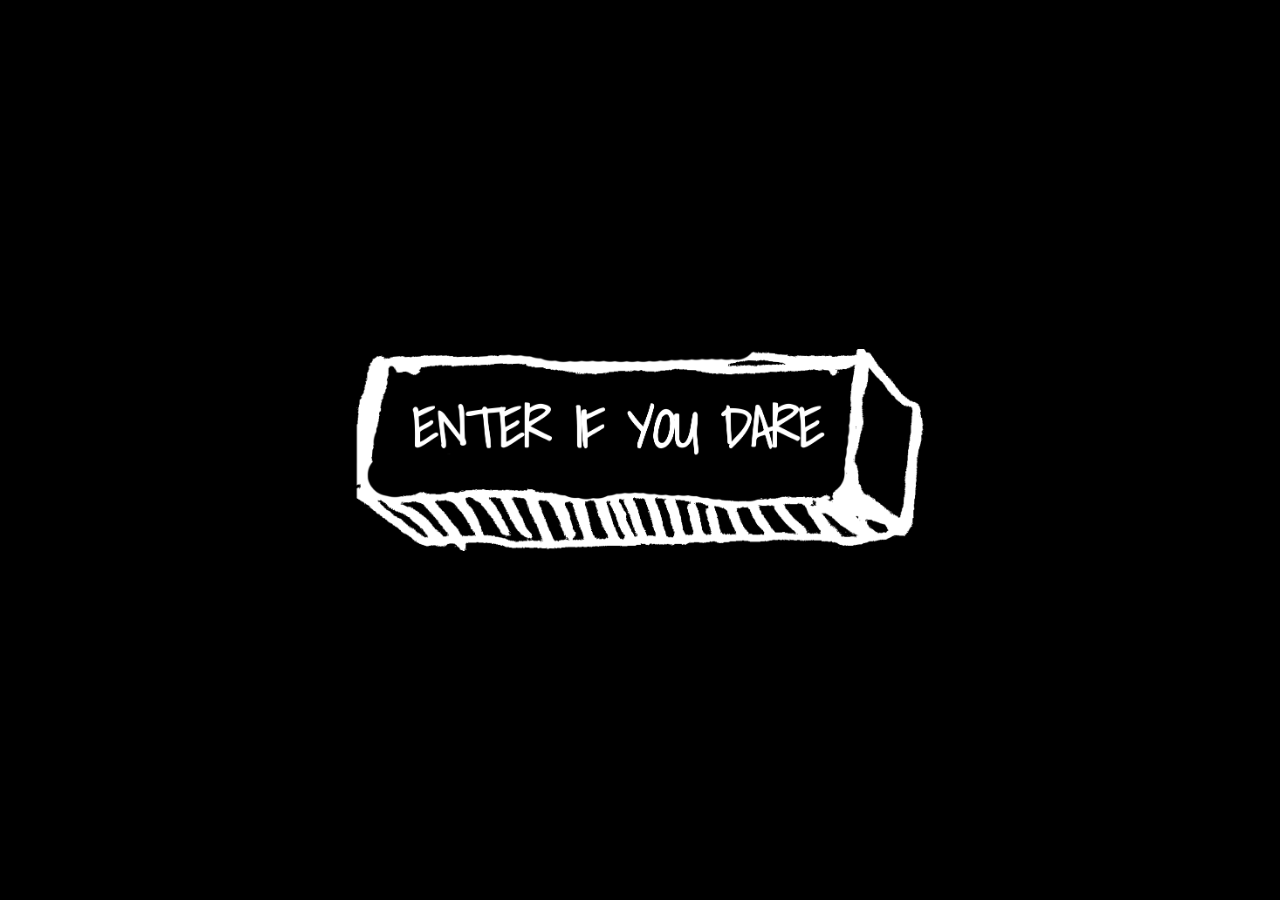
<file: index.html>
<!DOCTYPE html>
<html lang="en">
<head>
  <meta charset="UTF-8">
  <meta name="viewport" content="width=device-width, initial-scale=1.0">
  <title>Home</title>
  <link rel="icon" type="image/x-icon" href="favicon.ico">
  <link rel="stylesheet" href="style.css">
</head>
<body style="background-color: black;">
  <main class="IndexButtons">
    <a href="About.html">
      <span class="AdditionalButton3">
        <img class="AdditionalButton3Image" src="ENTERBUTTON.png" alt="Enter">
        <img class="AdditionalButton3HoverImage" src="ENTERBUTTON.gif" alt="">
      </span>
    </a>
  </main>
</body>
</html>
</file>
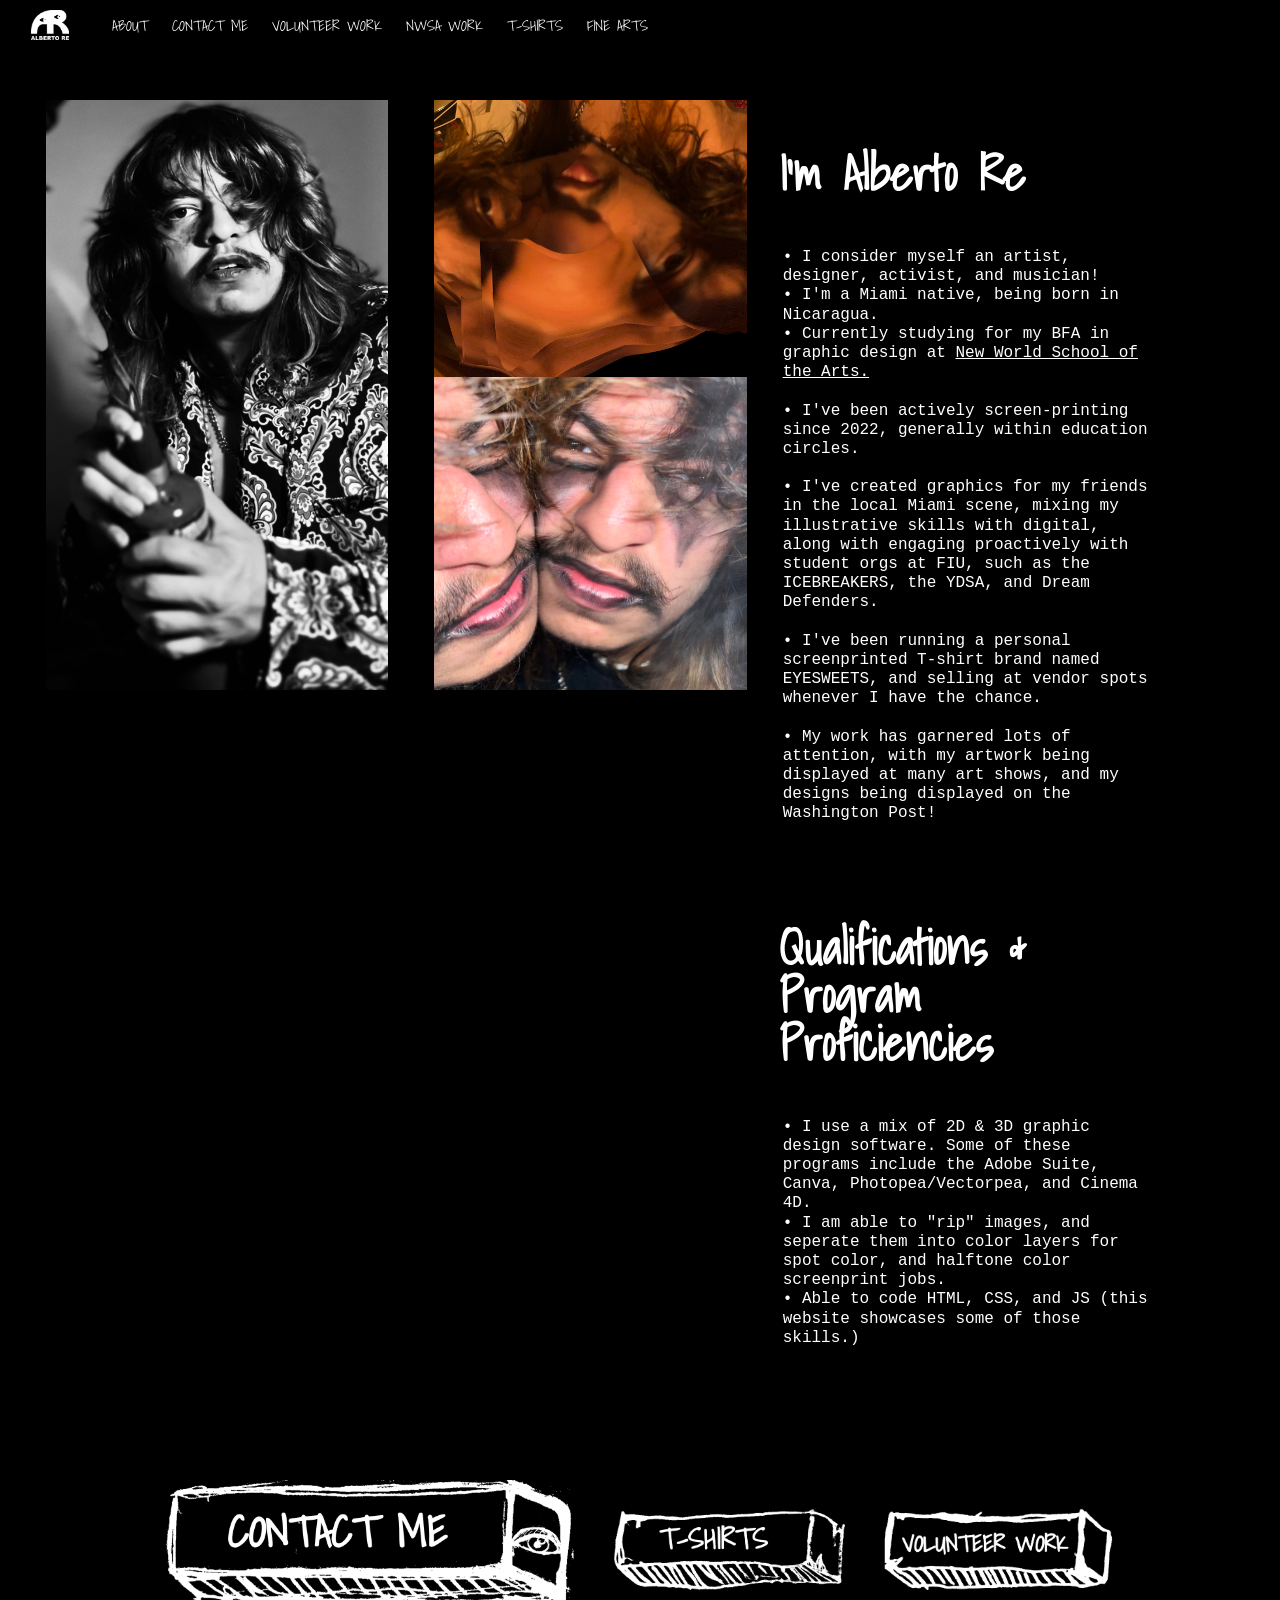
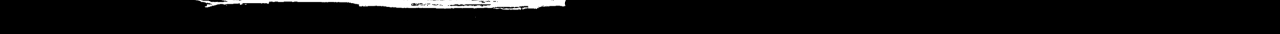
<file: About.html>
<!DOCTYPE html>
<html lang="en">
<meta name="viewport" content="width=device-width, initial-scale=1.0">
<link rel="icon" type="image/x-icon" href="favicon.ico">
<link rel="stylesheet" href="style.css">
<body style="background-color:black;"></body>
<style>
  @import url('https://fonts.googleapis.com/css2?family=Rock+Salt&family=Shadows+Into+Light&display=swap');
  </style>
<title> About Me </title>

	<!--  NAVIGATION BAR -->
    <header>
        <nav>
            <a href="index.html" class="logo"></a>
            <input class="menu-btn" type="checkbox" id="menu-btn">
            <label class="menu-icon" for="menu-btn"><span class="navicon"></span></label>
            <ul class="menu">
                <li><a href="About.html" class="active">ABOUT</a></li>
                <li><a href="ContactMe.html">CONTACT ME</a></li>
                <li><a href="VolunteerWork.html">VOLUNTEER WORK</a></li>
                <li><a href="NWSAWork.html">NWSA WORK</a></li>
                <li><a href="Tshirts.html">T-SHIRTS</a></li>
                <li><a href="FineArtsWork.html">FINE ARTS</a></li>
            </ul>
        </nav>
        
    </header>

<!--  NAVIGATION BAR -->


















<body>





  
<div class="AboutWrapper">
   
    <div>
    <img class="Item1" src="Portfolio site images\NWSA WORK\PORTRAIT\Alberto_RE_Self-Portraiture_3.jpeg" width="500" height=auto> </li>

    <img class="Item2" src="Portfolio site images\NWSA WORK\PORTRAIT\Alberto_RE_Self-Portraiture_1.jpeg" > </li>

    <img class=Item3 src="Portfolio site images\NWSA WORK\PORTRAIT\Alberto_RE_Self-Portraiture_8.jpeg"> </li>
    </div>



    <div class="AboutText">

        <h1> I'm Alberto Re</h1>

        <p> 
        • I consider myself an artist, designer, activist, and musician! <br>
        • I'm a Miami native, being born in Nicaragua. <br>

        • Currently studying for my BFA in graphic design at <a class="link" href="https://nwsa.mdc.edu/">  New World School of the Arts.</a>
        <br>
        <br>
        • I've been actively screen-printing since 2022, generally within education circles.
        <br>
        <br>
        • I've created graphics for my friends in the local Miami scene, mixing my illustrative skills with digital, along with
        engaging proactively with student orgs at FIU, such as the ICEBREAKERS, the YDSA, and Dream Defenders.
        <br>
        <br>
        • I've been running a personal screenprinted T-shirt brand named EYESWEETS, and selling at vendor spots whenever I have the chance.
        <br>
        <br>
         • My work has garnered lots of attention, with my artwork being displayed at many art shows, and my designs being displayed on the Washington Post!
    
    <h1> Qualifications & Program Proficiencies </h1>
       <p>• I use a mix of 2D & 3D graphic design software. Some of these programs include the Adobe Suite, Canva, Photopea/Vectorpea,
        and Cinema 4D. <br>
        •  I am able to "rip" images, and seperate them into color layers for spot color, and halftone color screenprint jobs.<br>
        •  Able to code HTML, CSS, and JS (this website showcases some of those skills.)<br>
        </p>
        
    </div>


</div>


<!-- BOX IMAGES-->




<!-- FOOTER -->
<br>
<br>





     <div class="AboutButtons">
        
    <a href="ContactMe.html"><img class="contactButton" alt="Contact Me Button" src="CONTACTMEMAIN.png" width="50%"  height="50%"></a>
    

    <a href="Tshirts.html"><img class="AdditionalButton" alt="Additional Button" src="TSHIRTSBUTTONMAIN.png" width="20%"  height="20%"> </a>
    <a href="VolunteerWork.html"><img class="AdditionalButton2"  alt="Volunteer Work" src="VOLUNTEERBUTTONMAIN.png" width="20%"  height="20%"></a>

    </div>


<br>






























    



    
</body>
</file>
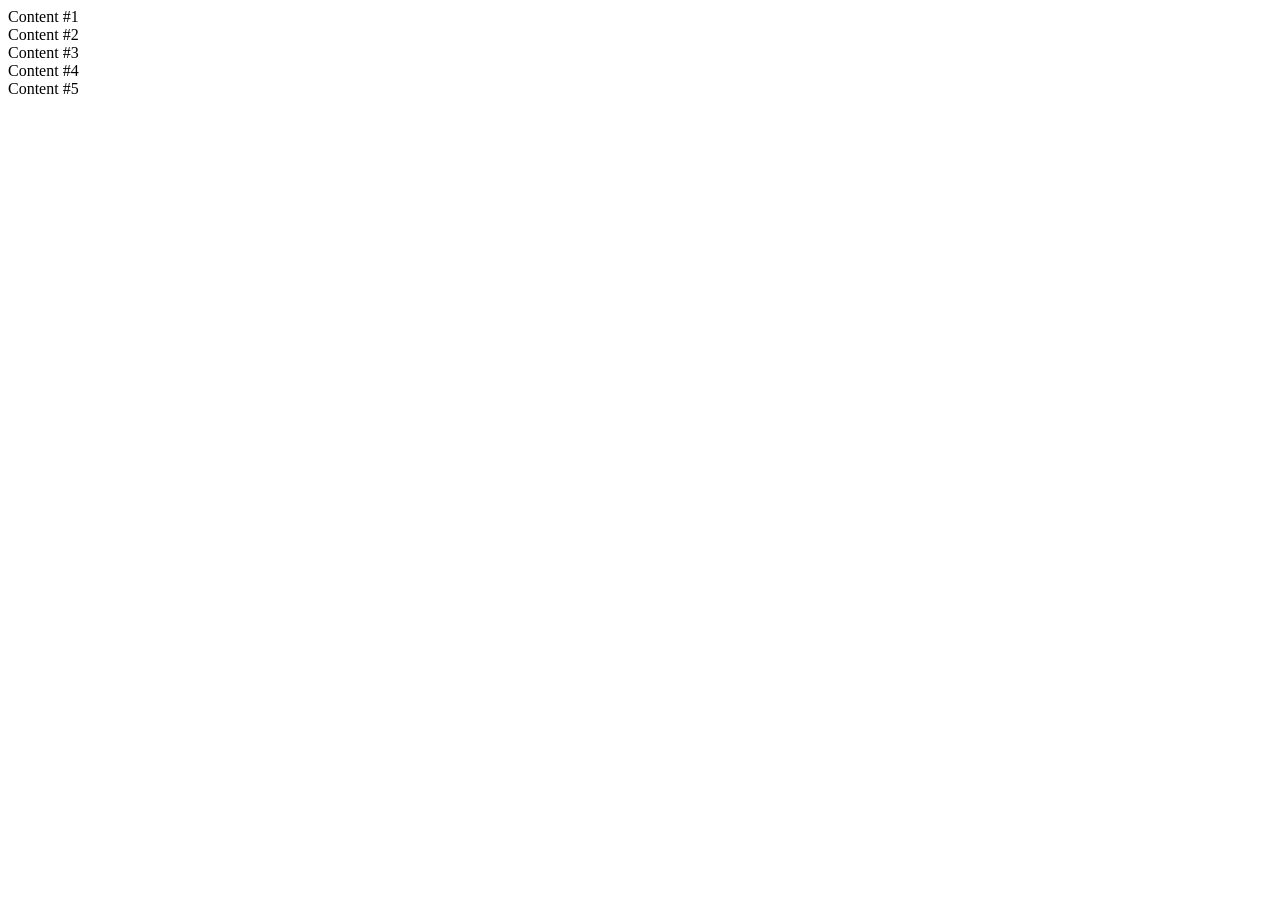
<file: carouseltest.html>
<body>
  <script src="main.js"></script>
<div class="carousel">

            <div class=carousel__item>  Content #1 </div>
            <div class=carousel__item> Content #2 </div>
            <div class=carousel__item> Content #3 </div>
            <div class=carousel__item> Content #4 </div>
            <div class=carousel__item> Content #5 </div>
            <div class="carousel__nav">

        



            </div>
    </div>
  

<div style="padding-top: 300px;">
</div>

</body>
</file>
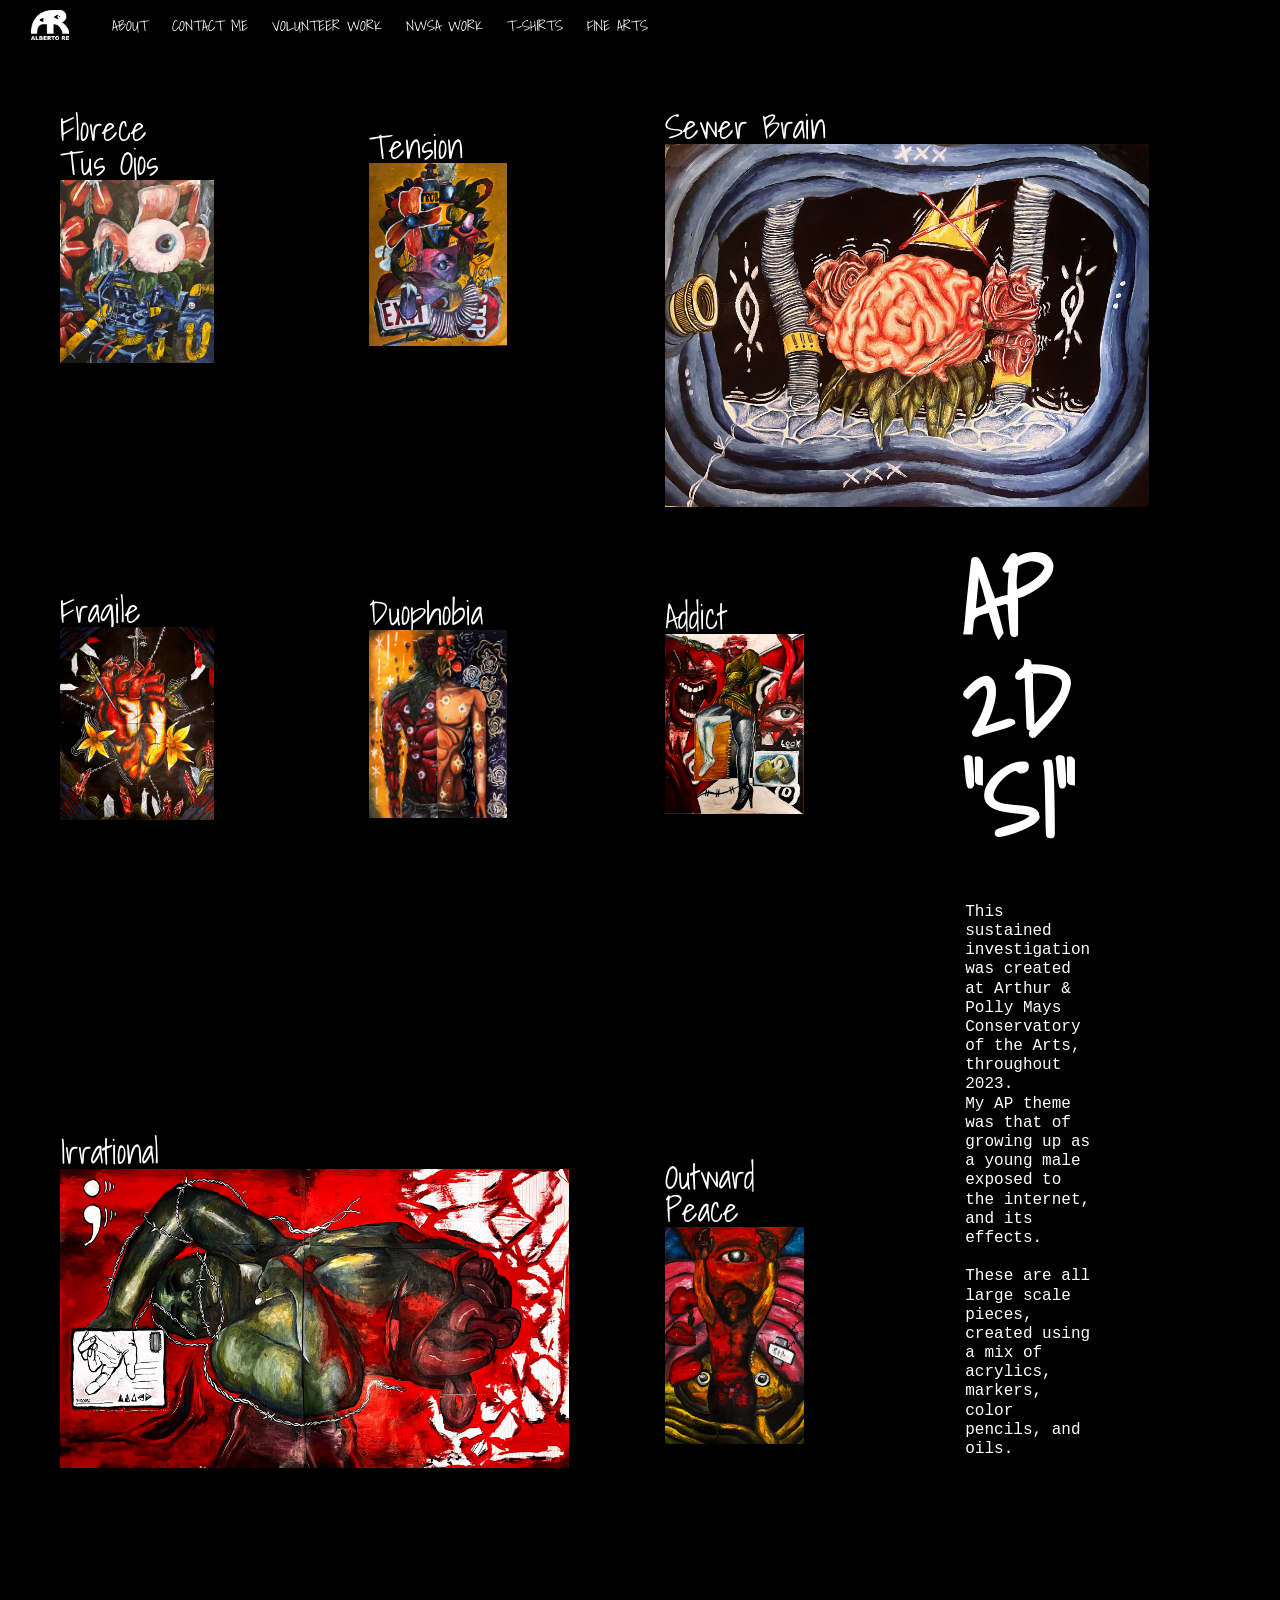
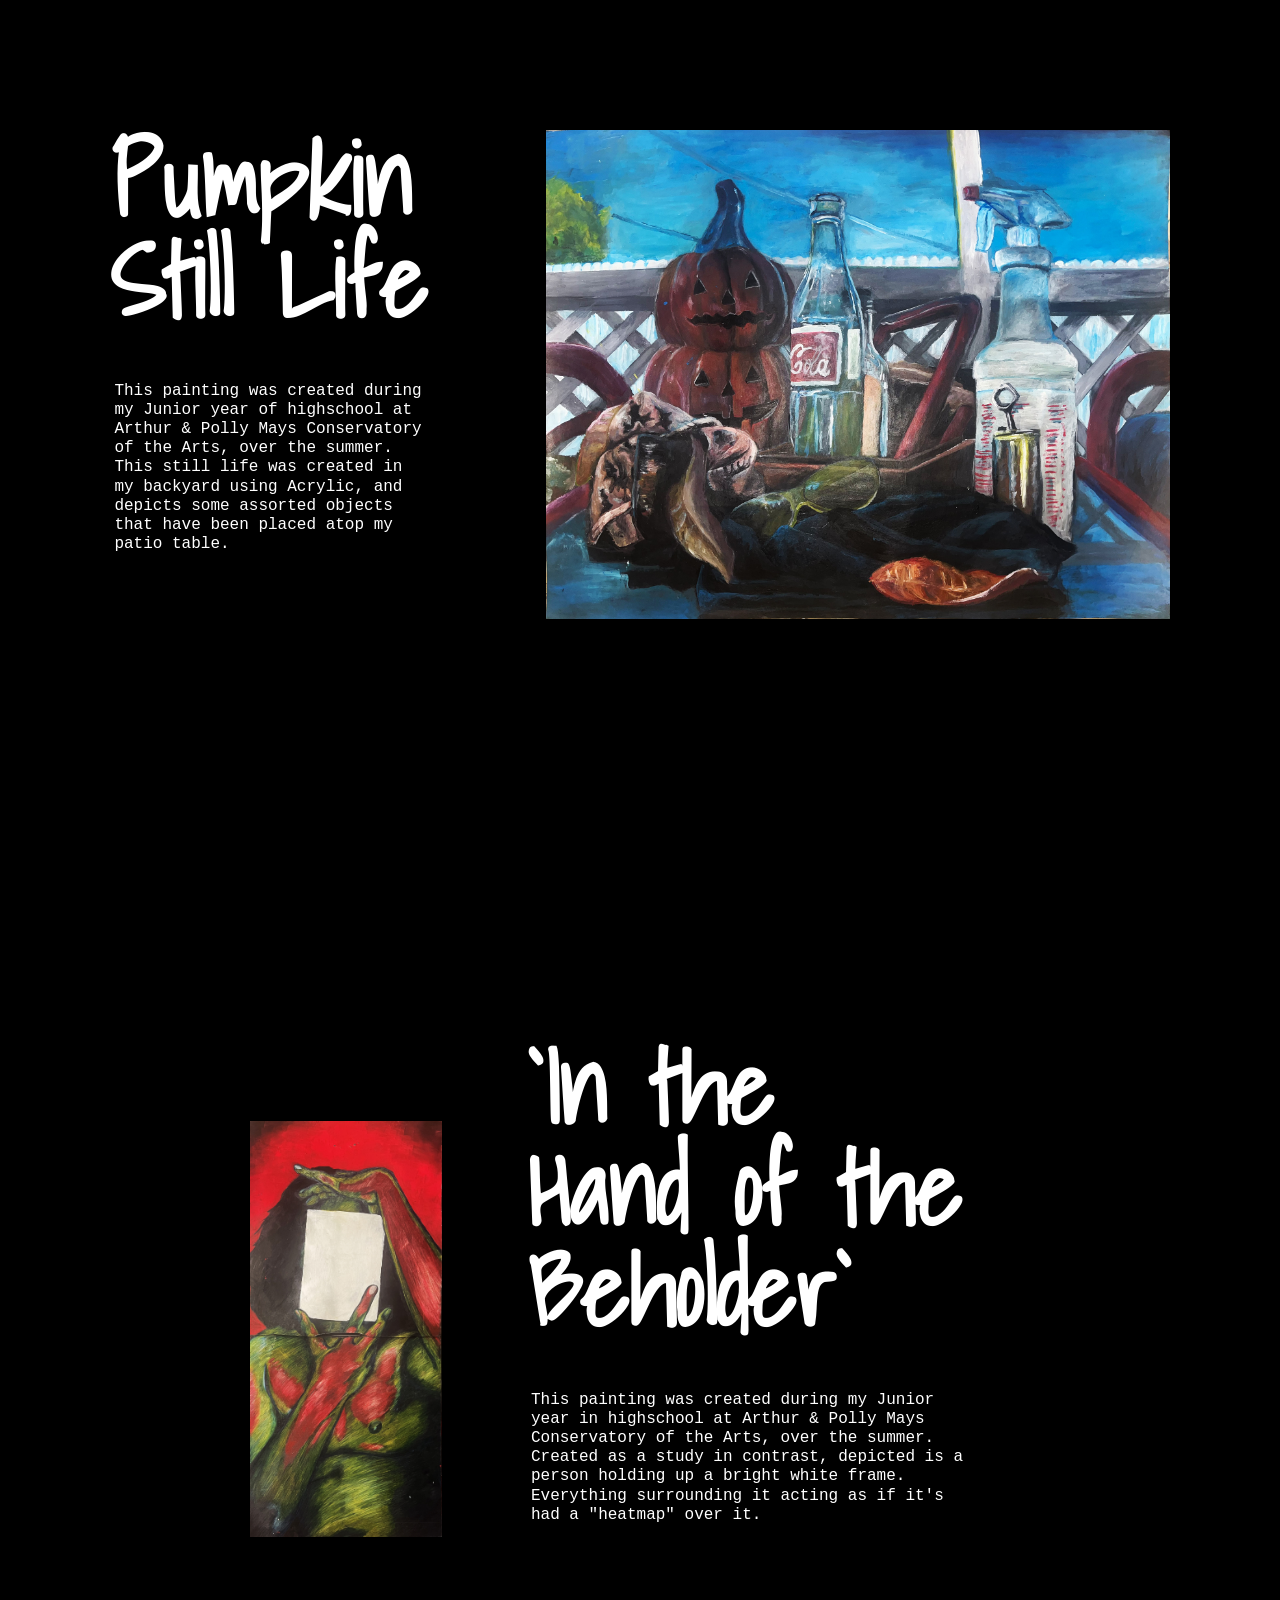
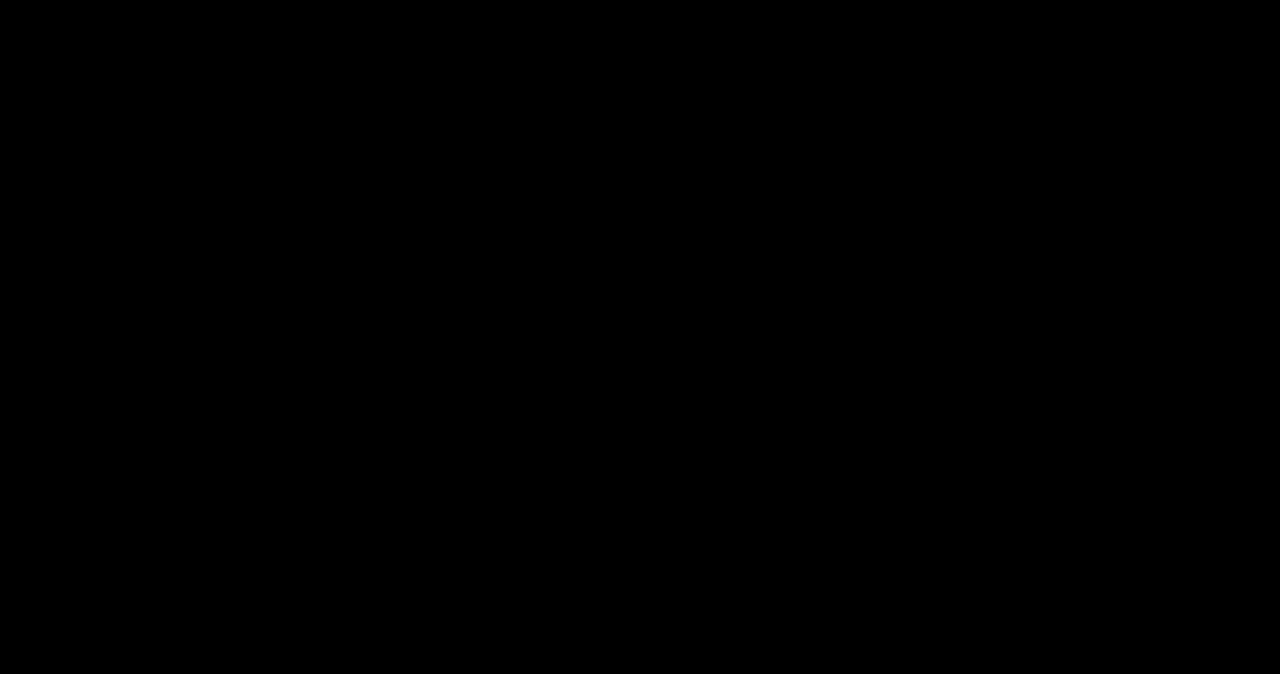
<file: FineArtsWork.html>
<!DOCTYPE html>
<html lang="en">
<meta name="viewport" content="width=device-width, initial-scale=1.0">
<link rel="icon" type="image/x-icon" href="favicon.ico">
<link rel="stylesheet" href="style.css">
<body style="background-color:black;"></body>
<style> @import url('https://fonts.googleapis.com/css2?family=Rock+Salt&family=Shadows+Into+Light&display=swap'); </style>
    
<body>
<title> Fine Arts </title>

    <!--  NAVIGATION BAR -->
    <header>
        <nav>
            <a href="index.html" class="logo"></a>
            <input class="menu-btn" type="checkbox" id="menu-btn">
            <label class="menu-icon" for="menu-btn"><span class="navicon"></span></label>
            <ul class="menu">
                <li><a href="About.html" class="active">ABOUT</a></li>
                <li><a href="ContactMe.html">CONTACT ME</a></li>
                <li><a href="VolunteerWork.html">VOLUNTEER WORK</a></li>
                <li><a href="NWSAWork.html">NWSA WORK</a></li>
                <li><a href="Tshirts.html">T-SHIRTS</a></li>
                <li><a href="FineArtsWork.html">FINE ARTS</a></li>
            </ul>
        </nav>
    </header>
<!--  NAVIGATION BAR -->

<div style="padding-top: 50px;"></div>

<div class="grid-container5"> 

    <div class="grid-item" style="grid-area: box-1"> Florece Tus Ojos <img  src="Portfolio site images\FINE ARTS\florecetusojos.jpg"></div>
    <div class="grid-item" style="grid-area: box-2"> Tension <img src="Portfolio site images\FINE ARTS\tension.jpg"> </div>
    <div class="grid-item" style="grid-area: box-3"> Sewer Brain<img src="Portfolio site images\FINE ARTS\sewerbrain.jpg">  </div>
    <div class="grid-item" style="grid-area: box-4"> Fragile <img src="Portfolio site images\FINE ARTS\fragile.jpg">  </div>
    <div class="grid-item" style="grid-area: box-5"> Duophobia <img src="Portfolio site images\FINE ARTS\duophobia.jpg"> </div>
    <div class="grid-item" style="grid-area: box-6"> Addict <img src="Portfolio site images\FINE ARTS\addict.jpg"> </div>
    <div class="grid-item" style="grid-area: box-7"> Irrational <img src="Portfolio site images\FINE ARTS\irrational.jpg">  </div>
    <div class="grid-item" style="grid-area: box-8"> Outward Peace <img src="Portfolio site images\FINE ARTS\outwardpeace.jpg"> </div>



    <div class="grid-item" style="grid-area: box-9">  <h1> AP 2D "SI"</h1> <p> This sustained investigation was created at Arthur & Polly Mays Conservatory of the Arts, throughout 2023.
         <br> My AP theme was that of growing up as a young male exposed to the internet, and its effects. <br> <br>
        These are all large scale pieces, created using a mix of acrylics, markers, color pencils, and oils.</p>
    </div> 

</div>


<div class="grid-container6"> 

    <div class="grid-item" style="grid-area: box-1"> <img src="Portfolio site images\FINE ARTS\pumpkinstilllife.jpg"> </div>
    <div class="grid-item" style="grid-area: box-2"> 
        
        <h1> Pumpkin Still Life</h1> 
        <p> 
        This painting was created during my Junior year of highschool at 
        Arthur & Polly Mays Conservatory of the Arts, over the summer. <br>
        This still life was created in my backyard using Acrylic, 
        and depicts some assorted objects that have been placed atop my patio table.
        </p> 
    </div> 
</div>


<div class="grid-container7"> 

    <div class="grid-item" style="grid-area: box-2">  <img src="Portfolio site images\FINE ARTS\inthehandofthebeholder.jpg"> </div>

    <div class="grid-item" style="grid-area: box-1">  <h1> `In the Hand of the Beholder` </h1> <p>This painting was created during my Junior year in highschool at 
        Arthur & Polly Mays Conservatory of the Arts, over the summer. <br> Created as a study in contrast, depicted is a person holding up a bright white frame.
    Everything surrounding it acting as if it's had a "heatmap" over it. </p> </div>        

    
</div> 

</body>
</file>
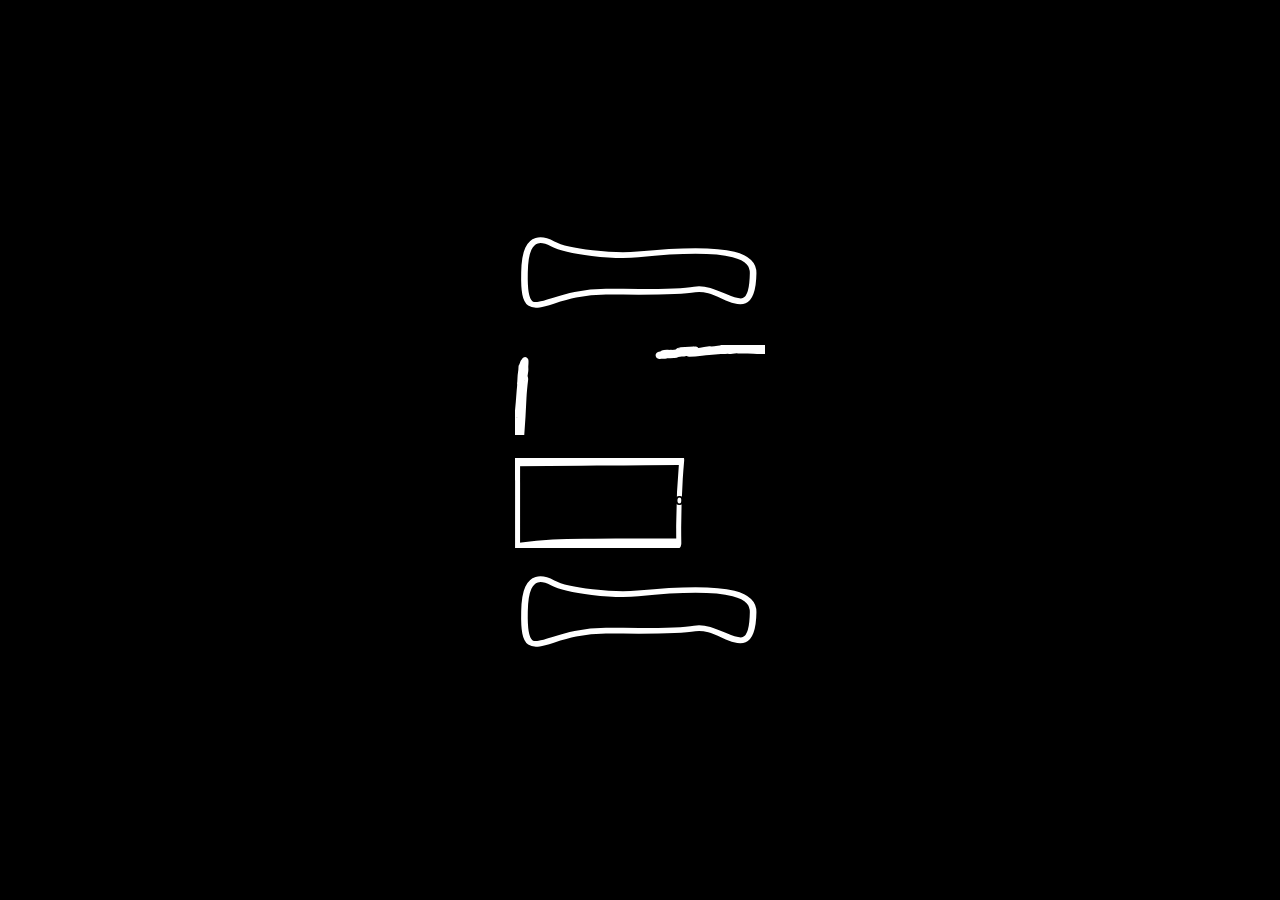
<file: home.html>
<!DOCTYPE html>
<html lang="en">
<body style="background-color:black;">

<head>
    <meta charset="UTF-8">
    <meta name="viewport" content="width=device-width, initial-scale=1.0">
    <title>Sample Buttons</title>

    <style>
    section {
    position: fixed;     
    top: 50%;            
    left: 50%;          
    transform: translate(-50%, -50%);
    }
    .center {
        width: 250px;
        margin: 0 auto;
    }



    /* --- Sketchy Button 1 --- */

    .sketch-btn {
    padding: 14px 28px;
    margin: 8px 0px 15px 0px;
    min-width: 250px;
    font-size: 16px;
    font-weight: bold;
    font-family: 'Comic Sans MS', cursive, sans-serif; /* Adds to the hand-drawn vibe */
    background: transparent;
    color: #111;
    cursor: pointer;
    
    /* Thick, slightly imperfect baseline border */
    border: 5px solid #ffffff;
    border-radius: 255px 15px 225px 15px / 15px 225px 15px 255px;
    
    /* Applying the custom SVG filter above */
    filter: url(#sketchy-filter);
    transition: transform 0.2s ease;
    }

    .sketch-btn:hover {
    transform: scale(1.03) rotate(3deg);
    background-color: #e2e2e2;
    }




    /* --- Sketchy Button 2 --- */

    .shaky-pencil-btn {
    padding: 14px 28px;
    margin: 8px 0px 15px 0px;
    min-width: 250px;
    font-size: 16px;
    font-weight: bold;
    font-family: 'Comic Sans MS', cursive, sans-serif; /* Adds to the hand-drawn vibe */
    background: transparent;
    color: #111;
    cursor: pointer;
    
    /* Thick, slightly imperfect baseline border */
    border: 5px solid #ffffff;
    border-radius: 255px 15px 225px 15px / 15px 225px 15px 255px;
    
    /* Applying the custom SVG filter above */
    filter: url(#shaky-pencil);
    }

    .shaky-pencil-btn:hover {
    transform: scale(1.03) rotate(-2deg);
    background-color: #e6e6e6;
    }



m 
    /* --- Sketchy Button 3 --- */

    .liquid-edge-btn {
    padding: 14px 28px;
    margin: 8px 0px 15px 0px;
    min-width: 250px;
    font-size: 16px;
    font-weight: bold;
    font-family: 'Comic Sans MS', cursive, sans-serif; /* Adds to the hand-drawn vibe */
    background: transparent;
    color: #111;
    cursor: pointer;
    
    /* Thick, slightly imperfect baseline border */
    border: 5px solid #ffffff;
    border-radius: 255px 15px 225px 15px / 15px 225px 15px 255px;
    
    /* Applying the custom SVG filter above */
    filter: url(#liquid-edge);
    }

    .liquid-edge-btn:hover {
    transform: scale(1.03) rotate(4deg);
    background-color: #ffffff;
    }




    /* --- Sketchy Button 4 --- */

    .svg-btn {
    position: relative;
    margin: 8px 0px 15px 0px;
    min-width: 250px;
    height: 90px;
    background: transparent;
    border: none;
    cursor: pointer;
    padding: 0;
    display: inline-flex;
    align-items: center;
    justify-content: center;
    }

    /* Force the SVG to fill the button container completely */
    .btn-svg-shape {
    position: absolute;
    top: 0;
    left: 0;
    width: 100%;
    height: 100%;
    }

    .btn-svg-shape path {
    fill: #000000;         /* Button background color */
    stroke: #ffffff;       /* Button border color */
    stroke-width: 7px;       /* Thicker line for a hand-drawn vibe */
    stroke-linejoin: round;  /* Smooths out sharp vector joints */
    transition: all 0.3s ease;
    }

    /* Absolute text placement ensures it sits perfectly on top of the vector graphics */
    .btn-text {
    position: relative;
    z-index: 2;
    font-size: 16px;
    font-weight: bold;
    font-family: 'Comic Sans MS', cursive, sans-serif; /* Adds to the hand-drawn vibe */
    color: #000000;
    letter-spacing: 0.5px;
    padding-bottom: 7px;
    }

    /* Hover effect: Change path color and fill */
    .svg-btn:hover .btn-svg-shape path {
    fill: #131313;
    stroke: #b9b9b9;
    }

    button.svg-btn:hover {
    transform: scale(1.03) rotate(-3deg);
    }
    </style>









</head>
<body>
    <section class="center">
 <!-- Sketchy Button 4 -->
    <form action="https://google.com">
        <button class="svg-btn">
        <!-- The SVG draws the actual button border and background -->
        <svg class="btn-svg-shape" viewBox="-10 -10 265 110" preserveAspectRatio="none">
            <!-- A hand-drawn style closed path loop -->
            <path id="my-button-shape" d="M242.42,40.48c-.91,67.37-33,13.74-62.03,19.73-20.37,4.21-66.38,2.66-93.98,2.66C19.48,62.87-1.21,111.48.05,40.48.25,29.6-.15-13.94,29.88,4.49c16.33,10.03,65.27,15.74,90.45,12.85,107.05-12.29,122.34,5.01,122.1,23.14Z"/>
        </svg>
        <!-- The clickable text layer -->
        <span class="btn-text">Sketchy Button 4</span>
        </button>
        </form>



<!-- Sketchy Button 4 -->
    <form action="/cont">
        <button class="svg-btn">
        <!-- The SVG draws the actual button border and background -->
        <svg class="btn-svg-shape" viewBox="-100 -100 150 -10" preserveAspectRatio="none">
            <!-- A hand-drawn style closed path loop -->
      <path class="cls-1" d="M259.2,0c3.79.6,7.64.93,11.46.71.37-.02.51.27.54.65.07.22-.29.23-.27.22.34-.12.99-.19,1.23.12l.6-.39c.67-.03,3.76.11,3.94.53.14.32-.26.89-.64.97,1.99.34,4.69.5,6.71.45.1,0-1.93.06-1.73-.62l.16-.27c1.01-.01,1.99-.09,2.96-.24.43-.51,1.09-.62,1.97-.34l4.03.78.48.54c.21.07.21.15,0,.24-.07.19-.32.23-.75.14.56-.06.97.05,1.23.34.8-.26,1.32-.41,2.13-.02,1.14.56,1.71,1.17.07,1.43-2.89.05-5.78.15-8.67.37-1.17.09-.5.23.2.34,1.63.26,3.58.14,5.28.02,2.25-.16,4.5-.37,6.7-.79,1.55-.14,3.5.17,3.67,1.99,2.98.37,5.97.59,8.99.67l.56.55c.2-.23.56-.02.74.21.22,0,.47,0,.74-.03.09-.17.24-.42.38-.4,2.44.37,5.19,1.15,7.01,2.85,1.95.26,3.78.68,5.48,1.25l-.2.35c.04.29,0,.55-.09.8.31.97.55,1.92.73,2.83.2,1.94.11,3.89-.28,5.87.58.21.67.67.39,1.13.21,1.15.2,2.66,0,3.84.19.22.21.72,0,.96-.07.21-.15.21-.24,0-.42,0-.65-.35-.67-1.08-.21-.52-.66-.48-1.35.1.59,2.93,1.22,5.8,2.02,8.69.27.89.13,1.53-.4,1.93.55,8.08.46,16.11-.25,24.09l.11,2.32c.42,1.09.37,1.95-.14,2.57l.16,7.14c.9,1.89.49,4.25,0,6.25l-.44.32c.27.51.25,1.68-.24,1.92-.11-.12-.21-.21-.32-.2-.24,0,.3,4.24.74,4.78.7,4.49.7,10.95.15,15.53-.07.59-.21,1.14-.48,1.66.28.86.17,1.36-.32,1.5-.2.45-.13.96.2,1.55l-.45-.09c-.7.34-.94-.64-.75-1.23-.46-.11-.5-.94-.44-1.4-.19-.3-.08-.44.24-.24-.07-1.18-.3-1.47-.69-.88.05.53-.03.9-.25,1.12.08.62.13,1.25.15,1.9l.3.02c-.14-.18-.12-.32.09-.43.24-.4.41-.32.31.14.65,1.23.98,2.64.98,4.2l.24.15.46.25c-.32,3.24-.21,6.5.34,9.78.3,1.64.2,3.16-.3,4.57.19,2.25.13,4.5-.19,6.73-.3.22-.54.24-.74.06-2.63-.15-5.26-.53-7.89-1.16-1.38-.08-2.75,0-4.12.24-.64-.02-1.03-.26-1.19-.72-.71.23-1.87.12-2.35-.44l-.94.39c-4.36-.19-8.68-.51-12.94-.95-.1,1-1.25.85-2.02.58-2.45-1.44-4.8-1.41-7.48-.87-.96.21-1.74.03-2.33-.52-2.67-.4-5.37-.61-8.08-.63l-.32-.48-.79-.12c-.72.12-1.27,0-1.63-.35-1.5.56-3.13.68-4.91.34l-2.07.12c-.46.86-3.44.76-3.58-.32-.13-.54-.38-.75-.74-.65,0,.19-.02.47-.15.5-1.16.26-2.89.39-4.12.46-3.2-.1-6.4-.11-9.57-.02l-.3-.44c-.25-.02-.41-.1-.48-.24-1.22.28-2.47.39-3.74.34-1.55.09-3.07.41-4.56.94-1.21.24-2.59.23-3.65-.43-2.71,1.01-6.76,1.29-9.7,1.1l-.43-.48c-.56.18-1.57.29-1.67-.34-.36-.52.58-.4.52-.39-1.17.25-2.26.12-3.42-.04-.39.26-.81.5-1.29.59-1.9.36-4.22.64-6.16.82-.22.02-.76-.47-.88-.72l-3.76.18-.39.78c-1.25.41-2.65.36-4.2-.14l-8.21.44c-2.52-.16-4.98-.16-7.38-.02-.76.51-1.36.6-1.79.28-.49.16-.65.07-.48-.28.29-.28-.7-.14-.83.25l-10.74.94c-2.59-.43-5.19-.49-7.81-.18l-.55-.48c-.44,0-.38-.1,0-.31.53-.33.14-.32-1.18.03-.4.33-1.02.36-1.22-.22-.33.06-.6.1-.48-.27-.63.18-1.27.26-1.94.22l-.53.54c-3.52.64-7.07.92-10.64.84l-.53-.26c.43-1.6-1.5-.42-2.26.08-2.89.01-5.75.03-8.58.06l-.72-.72c-.37.13-.86.16-.72-.28-.08-.2-1.31-.14-1.53.28-2.45,1-4.85,1.12-7.21.37-.86.26-1.75.42-2.65.5l-.38-.4-2.4.2c.37.25.47.4,0,.48-.14.21-.32.45-.57.53-.79.23-3.66.03-4.19-.71-.36.14-.91.13-1.24-.05l-1.62-.04c-.68.37-1.5.47-2.46.33l-.53.43c-2.76-.59-5.54-.81-8.33-.68-.14,1.03-1.49,1.35-1.92.43-1.46-.13-2.95-.17-4.46-.12l-.36-.35c-.5.2-1.05.25-1.65.14-1.86.42-4.6.67-6.52.4-.37-.05-.67-.29-.95-.52-.21-.07-.21-.16,0-.26.19-.17.51-.17.96,0l.19-.25c-.57-.04-1.11-.12-1.63-.23-.29.2-.41.09-.24-.24l.07-.12c-1.49.2-3.24.38-5.24.53l-.83-.42c-.03.13-.07.23-.13.24-2.2.48-1.76-.18.1,0,.22.02.61.11.75.25.17.21-.08.38-.75.51-.52.26-1.6.28-2.14,0l-.21.54c-6.42.51-12.79.29-19.23-.96.16,1.33-.8,1.69-2.88,1.07-4.27.12-8.51.21-12.73.27-.92.07-1.47-.24-1.67-.91-1.57-.24-3.19-.15-4.86.25-2.11-.21-4.24,0-6.39.65-2.57.22-5.14.05-7.71-.51-5,.35-10.04.38-15.11.09l-5.4.46-.85-.49v-1.92c.09-.58.17-1.14.24-1.68-.18-.51-.19-1.18,0-1.68-.2-.42-.19-1.23,0-1.68,0-1.23.02-2.46.09-3.81l.86-16.59c.18-3.4-.21-6.63.33-9.86.34.29,0,.66.23.99.91-1.36.42-2.98.57-4.44.11-.98.09-1.45-.2-2.39s.48-2.22.56-3.27l.78-10.31c.14-1.89-.64-2.26.3-4.8-.1-.62-.19-.8-.29-.53l-.16-.67,1.05-11.52.93-12.23c.15-1.92.49-3.72.42-5.52-.15-.69-.06-1.09.28-1.2l-.19-1.2c.28-2.82.15-5.71.67-8.65.38-2.17.59-4.22.56-6.39,1.15-1.38,1.25-3.19,2.11-4.81.35-.16.59-.14.64-.33.07-.29-.11-.72.23-.94.11,1.62,0,3.29-.15,5.03-.12,1.39.07,2.7.05,4.04-.03,2.66-1.04,5.17-.8,7.7.24-.1.38.07.43.5-.02.47.23,1.01.17,1.54-.75,6.19-1.39,12.25-1.71,18.53l-.97,18.87-1.29,18.9c-.06.9.25,1.71.05,2.67s.58,1.89.38,2.83l-1.14,5.31c-.05.26.12.58.23.68.07.07.4-.09.39.06l-1.12,15.56c-.25,3.44-.59,6.64-.44,10.09.31-.17.54-.41.93-.44l5.94-.33c1.2-.07,2.4.22,3.66.31,2.12.14,4.27-.1,6.32.47.98.27,2.47,1.3,3.3-.14,3.74.18,7.52-.29,11.49-.31l18.24-.08,4.78.18c.93.03,1.81-.33,2.67-.19,1.26-.2,1.54-.26.83-.2l-.11-.25c-.3-.02-.78.21-.99-.26h6.25c.23.04.48.03.76-.02,1.25.32,2.48.63,3.88.44s2.78-.04,4.01-.4c.48.1.97.25,1.47.46,1.3.07,2.51-.43,3.8-.48.51-.1.76,0,.74.28,1.56.4,3.24.2,4.96.1-.19-.38-.61-.2-.9-.58,1.33-.11,2.35-.12,3.66-.13l36.59-.19c1.08,0,1.91-.03,2.97.11,2.41.31,5.99-.29,8.23.41l-1.76.44c2.62.19,4.1.66,5.79-.67-.44-.08-.61-.24-.5-.47,1.03-.1,2.22,0,3.3-.35,1.68-.54,3.28-.87,5.1-.86l14.4.02,12.72-.41,10.21.06c.4,0,.77.48,1.26.36,4.9-1.14,9.75-.99,14.79-.98,3.04,0,6.05-.6,9.27-.66l7.69-.14c.95-.02,1.81.47,2.88.39l9.8-.73c1.68-.12,3.23.45,4.82.34l9.84-.68c3.09-.22,7.63-.02,10.8.31,1.41.14,2.79.28,4.17.11.51-.06.42-.29-.05-.59,4.95.66,9.74-.33,15.03.03.7.05.84.37,1.23.75.81.77,1.94,0,2.7-.39.58-.31,1.76-.14,2.23.15,1.12.67,6.33,2.11,7.58,2.27.56.11.72.03.48-.22,2.58.06,5.11.66,7.74,1.19,1.07.21,2.09.5,3.1.24.07-.25.09-.41.19-.45-.04.01,7.08.9,7.48.98l8.37,1.64c.43.08,1.62.02,1.68-.46.45-3.97-.08-7.81-.03-11.75l.1-7.85c.29.01.49.07.55-.08.37-1.11-.69-4.35.11-7.02-1.28-1.04-1.41-2.55-1.49-4.02-.18-.72-.09-1.2.28-1.44-.21-.72-.31-1.84.25-2.4-.04-1.8-.1-3.59-.05-5.52l.15-5.72c.3.64.37.3.49-.17-.08-1.53-.25-3.13.2-4.64.23-.78-.29-1.35-.27-2.01l.6-19.95c.12-3.96.02-7.77.56-11.68.28-1.97-.13-3.83-.05-5.78.03-.71.22-1.31.16-2.14l-.55-7.9.45.45c.63-1.61.48-3.36-.03-5.02-.33-1.09.15-1.72.19-2.67l.21-5.2c-2.67-.72-5.3-1.01-7.84-1.92-1.58-.56-3.02-.95-4.71-1.37-.85-.21-2.24-1.23-2.9-.59-1.57,1.52-3.63-.19-3.67-.24.26-.13.1-.29-.47-.47-.21,0-.45.02-.65-.03-.33-.25-.76-.4-1.29-.47-3.33-.93-9.2-2.17-12.8-2.54-3.08-.31-6.06-.43-9.13-.99-5-.92-9.9-1.92-15.02-2.03-.72.32-1.48.53-2.39.47-2.87-.18-5.74-.29-8.61-.11-.6.04-1.06.34-1.77.31-3.91-.17-7.77.19-11.69-.05l-5.82-.36c-3.21-.2-6.33.27-9.48-.09s-6.16.35-9.16.56c-.29-.05-.54-.2-.75-.45l-.79.29c-2.39.15-4.77.2-7.13.16l-11.75.99c-8.05.68-11.1,1.61-19.69,1.71-.64-.04-.96-.13-1.44-.49-1.07-.08-2.1-.36-3.21.19-.46.23-.98-.22-1.42-.16l-7.1.94c-.2.23-.21.38-.03.44.08,0,.16,0,.24,0l-.07.28c-.61.08-1.23.13-1.85.16-.95.54-6.73.06-8.88.35.06.55-.53.38-.96.17-1.53.05-3.03.37-4.56.25-.64.2-.88.14-.74-.19,2.03-.25,4.01-.73,6.04-1.1l-2.15-.34c1.61-.63,3.2-.47,4.76-.52.4.06.56.22.48.48.13-.08.26-.11.41-.13.57-.07,2-.25,2.5-.26.07,0,.14.09.21.22,2.36-.05,4.73-.5,7.13-1.05.49-.11.84-.4,1.27-.45.15-.13.07-.29-.24-.49-.31.22-.96.2-.72-.24.64.04,1.28-.33,2.02-.38l13.32-.84c.44-.16,1.24-.28,1.22.26-.89,0-1.96.07-2.25,1.31,3.17.43,6.25.04,9.25-.77,2.42-.65,4.79-.84,7.25-1.17.72-.1,1.23.32,1.86.32,2.91-.04,10.72-1.13,13.47-2.6-.09-.33-.36-.19-.53-.21-.22-.04-.21-.13,0-.24,1.96-.24,1.86.34,3.86.31l15.33-.19c.88-.01,1.68-.13,2.46.44,2.08-.17,4.05-.57,6.04-1.14.93-1.07,2.19-.42,3.99-.57.9.04,1.78.1,2.64.19l.15-.24,2.01-.24c.93-.38,1.96-.27,2.93.25.49.26,1.24-.07,1.63,0,.04-.15.15-.29.34-.4,2.18-.32.98,1.27-.51,1.65l3.2.66.56.49c.07-.21.15-.21.25,0l.57-.44c3.67,1.1,5.04.72,4.1-1.12-.82-.48-1.18-1-1.08-1.56h1.2Z"/>
        </svg>
        <!-- The clickable text layer -->
        <span class="btn-text">Sketchy Button 4</span>
        </button>
        </form>



 <!-- Sketchy Button 4 -->
     <form action="https://google.com">
                        <button class="svg-btn">
                        <!-- The SVG draws the actual button border and background -->
                        <svg class="btn-svg-shape" viewBox="0 0 600 110" preserveAspectRatio="none">
                            <!-- A hand-drawn style closed path loop -->
                            <path id="my-button-shape" d="M3.73,7.55c-.02,26.64-.03,53.27-.05,79.91,0,7.49,0,14.98-.01,22.47,0,1.27,1.15,2.61,2.5,2.5,25.11-2.06,50.27-3.33,75.45-4.1,25.11-.77,50.22-1.06,75.34-1.18s50.33-.13,75.49-.17c25.29-.04,50.59-.09,75.88-.13s50.25-.09,75.38-.13c3.16,0,6.32-.01,9.48-.02,1.31,0,2.55-1.14,2.5-2.5-1.02-26.37.12-52.82,3.45-79,.94-7.37,2.07-14.72,3.36-22.04.28-1.57-.66-3.17-2.41-3.16-25.89.1-51.78.2-77.67.3s-51.78.2-77.67.3-51.61.2-77.42.3c-25.89.1-51.78.2-77.67.3s-51.78.2-77.67.3c-3.16.01-6.33.02-9.49.04C1.2,1.55-.06,2.69,0,4.04c.28,6.15.55,12.31.83,18.46.14,3.2,5.14,3.22,5,0-.28-6.15-.55-12.31-.83-18.46l-2.5,2.5c25.89-.1,51.78-.2,77.67-.3,25.89-.1,51.78-.2,77.67-.3,25.81-.1,51.61-.2,77.42-.3,25.89-.1,51.78-.2,77.67-.3,25.89-.1,51.78-.2,77.67-.3,3.16-.01,6.33-.02,9.49-.04l-2.41-3.16c-4.64,26.37-7.13,53.12-7.34,79.89-.06,7.49.06,14.99.35,22.47l2.5-2.5c-25.29.04-50.59.09-75.88.13-25.21.04-50.42.09-75.63.13s-50.35.06-75.52.15-50.4.31-75.6.97-50.02,1.76-74.98,3.61c-3.14.23-6.28.48-9.42.74l2.5,2.5c.02-26.64.03-53.27.05-79.91,0-7.49,0-14.98.01-22.47,0-3.22-5-3.22-5,0h0Z"/>
                        </svg>
                        <!-- The clickable text layer -->
                        <span class="btn-text">Sketchy Button 4</span>
                        </button>
                        </form>




 <!-- Sketchy Button 4 -->
                    <form action="https://google.com">
                    <button class="svg-btn">
                    <!-- The SVG draws the actual button border and background -->
                    <svg class="btn-svg-shape" viewBox="-10 -10 265 110" preserveAspectRatio="none">
                        <!-- A hand-drawn style closed path loop -->
                        <path id="my-button-shape" d="M242.42,40.48c-.91,67.37-33,13.74-62.03,19.73-20.37,4.21-66.38,2.66-93.98,2.66C19.48,62.87-1.21,111.48.05,40.48.25,29.6-.15-13.94,29.88,4.49c16.33,10.03,65.27,15.74,90.45,12.85,107.05-12.29,122.34,5.01,122.1,23.14Z"/>
                    </svg>
                    <!-- The clickable text layer -->
                    <span class="btn-text">Sketchy Button 4</span>
                    </button>
                    </form>
    </section>
</body>
</html>
</file>
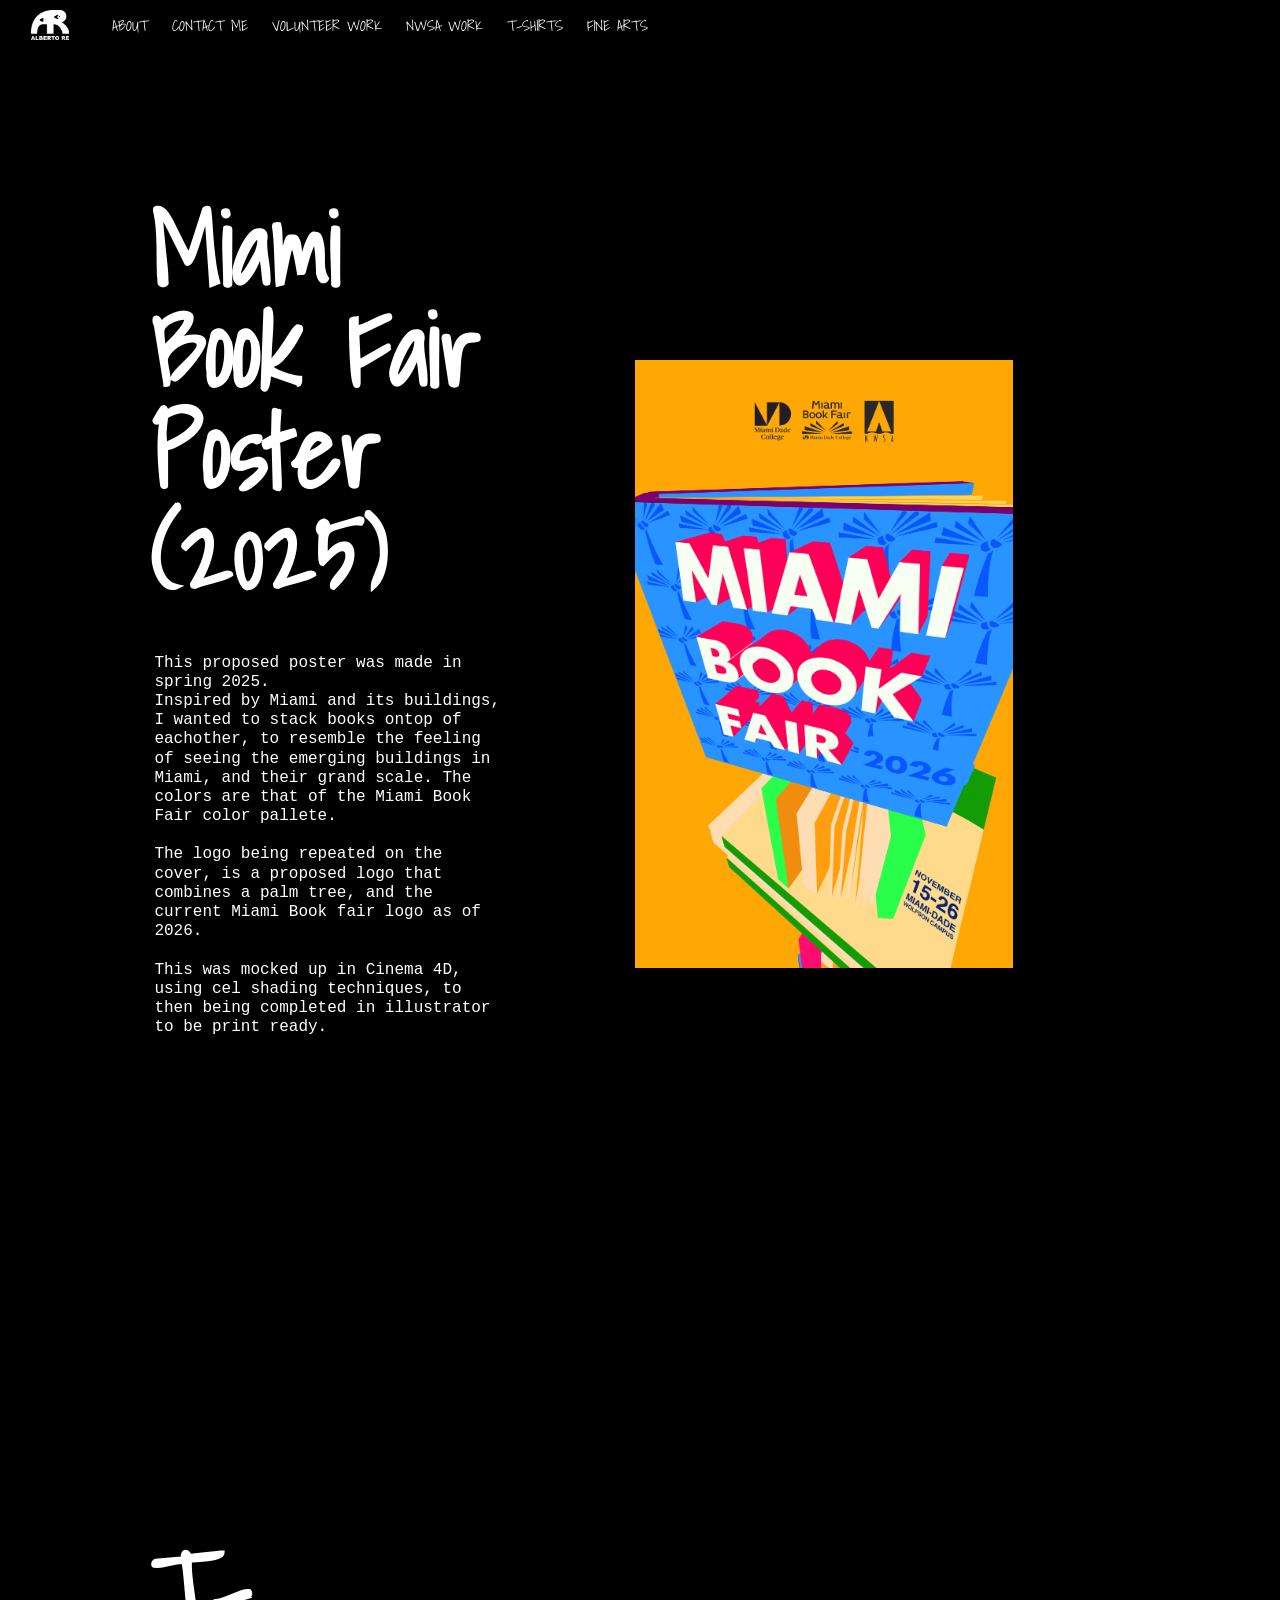
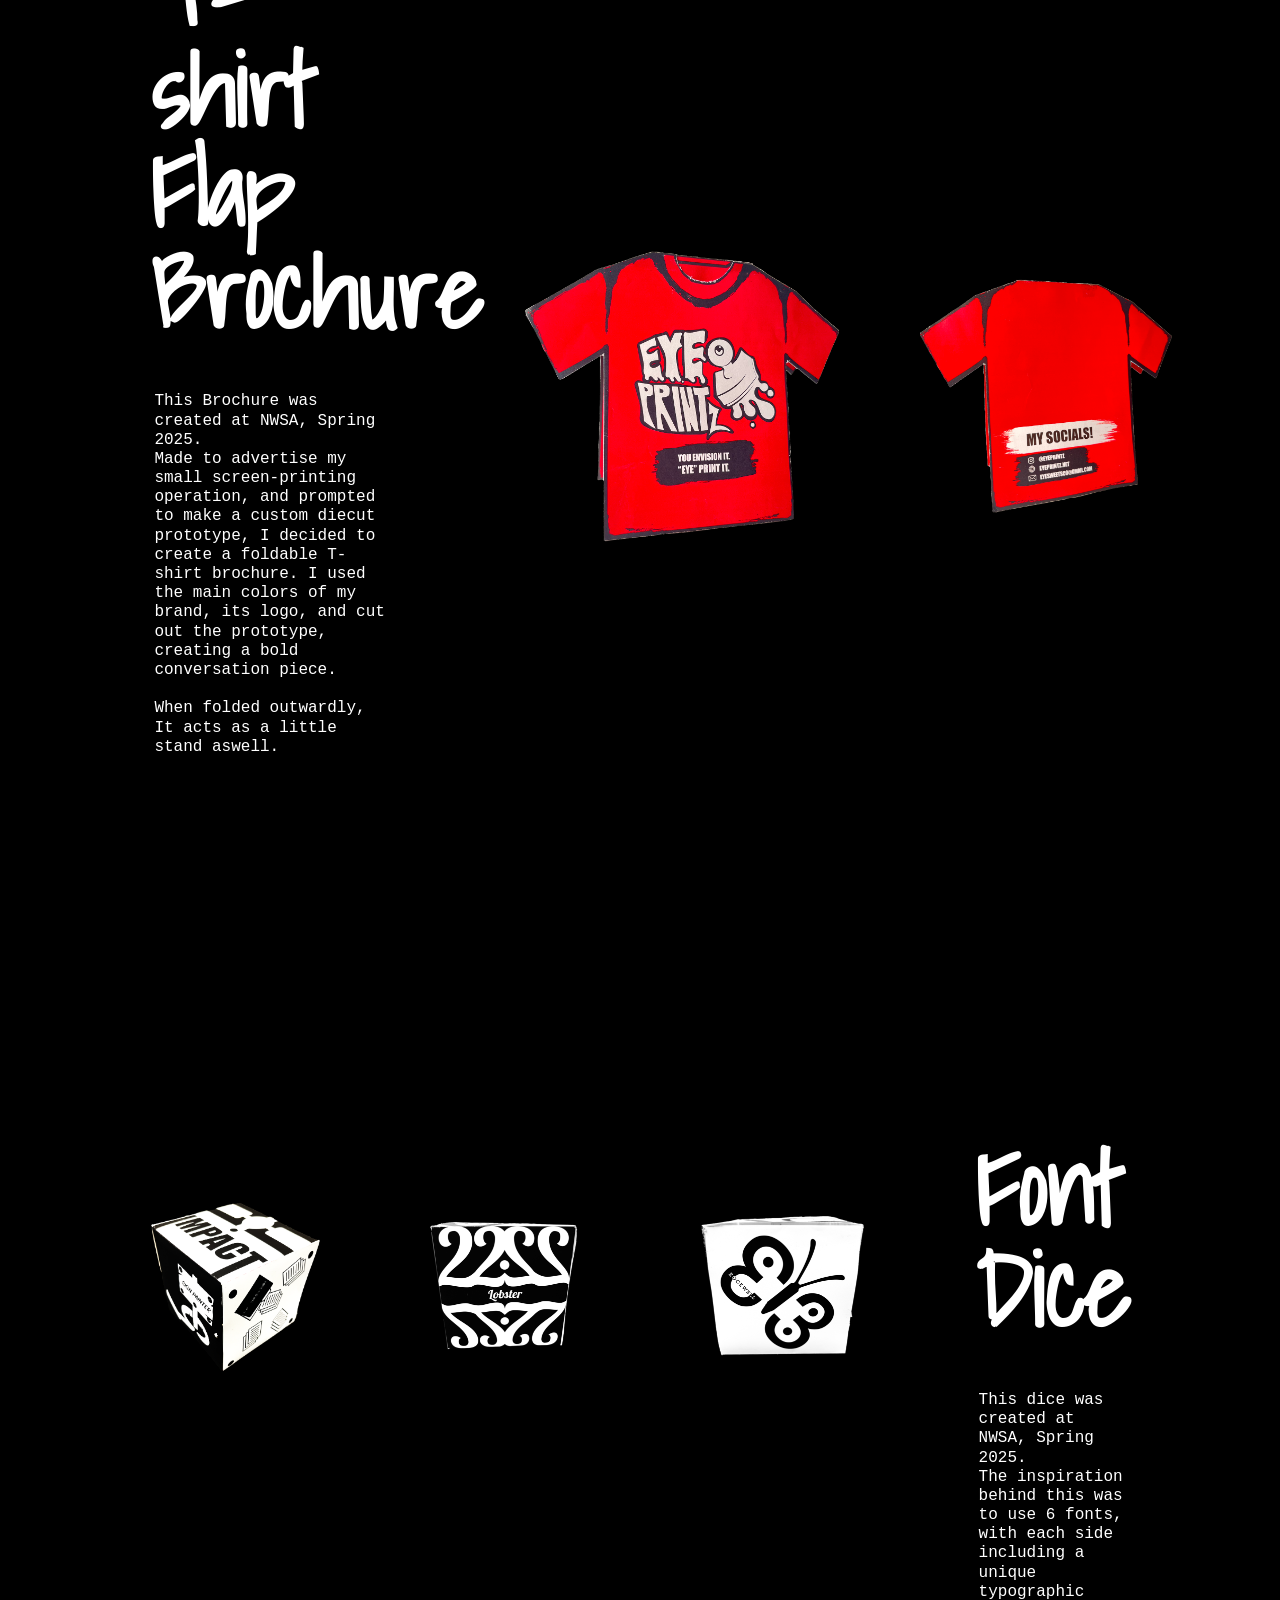
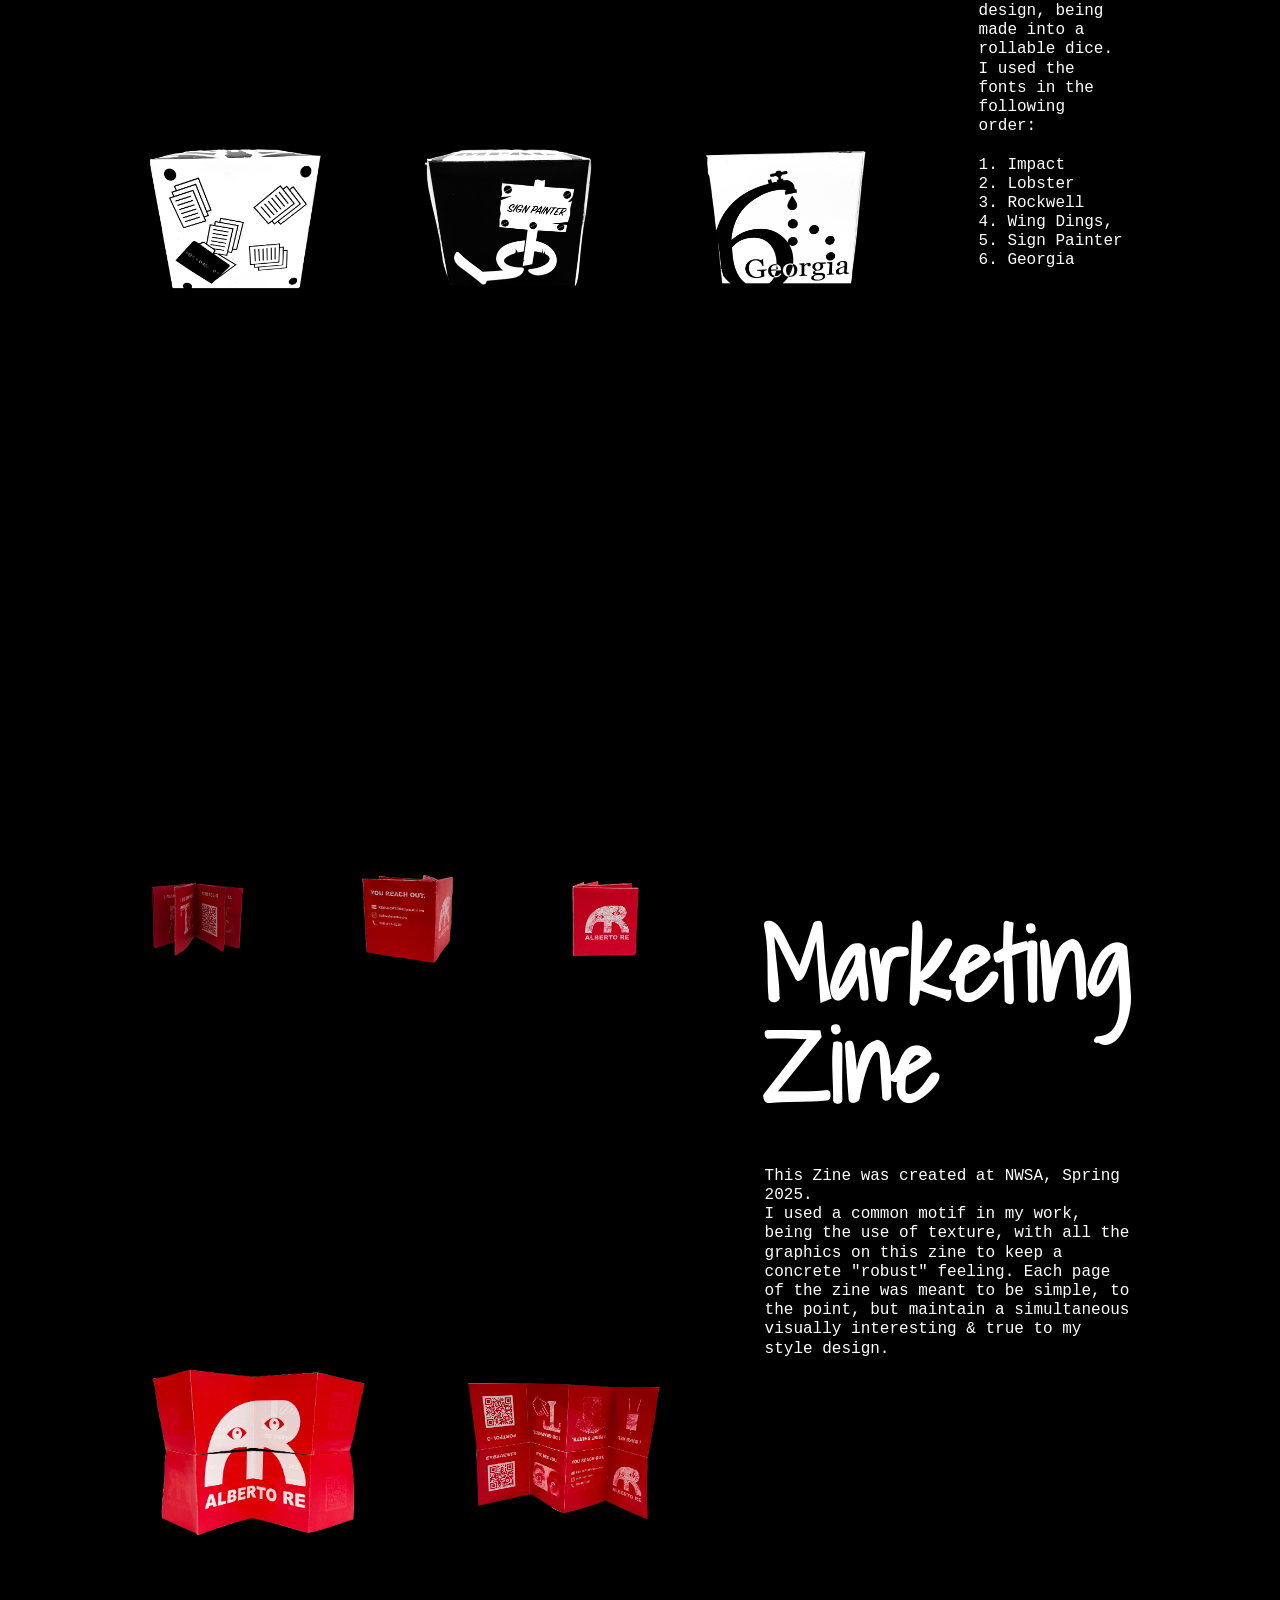
<file: NWSAWork.html>
<!DOCTYPE html>
<html lang="en">
<meta name="viewport" content="width=device-width, initial-scale=1.0">
<link rel="icon" type="image/x-icon" href="favicon.ico">
<link rel="stylesheet" href="style.css">
<body style="background-color:black;"></body>
<style> @import url('https://fonts.googleapis.com/css2?family=Rock+Salt&family=Shadows+Into+Light&display=swap'); </style>
<title> NWSA Work </title>


<body>
	<!--  NAVIGATION BAR -->
    <header>
        <nav>
            <a href="home.html" class="logo"></a>
            <input class="menu-btn" type="checkbox" id="menu-btn">
            <label class="menu-icon" for="menu-btn"><span class="navicon"></span></label>
            <ul class="menu">
                <li><a href="About.html" class="active">ABOUT</a></li>
                <li><a href="ContactMe.html">CONTACT ME</a></li>
                <li><a href="VolunteerWork.html">VOLUNTEER WORK</a></li>
                <li><a href="NWSAWork.html">NWSA WORK</a></li>
                <li><a href="Tshirts.html">T-SHIRTS</a></li>
                <li><a href="FineArtsWork.html">FINE ARTS</a></li>
            </ul>
        </nav>
    </header>
<!--  NAVIGATION BAR -->


<!--  Grid   -->
<div style="padding-top: 50px;"></div>




<div class="grid-container3">

    <div class="grid-item" style="grid-area: box-1">  <img  src="Portfolio site images\NWSA WORK\MIAMI BOOK FAIR POSTERS\miami-book-fair-dade-college.png"></div>
    <div class="grid-item" style="grid-area: box-7"> <h1> Miami Book Fair Poster (2025)</h1> 
        <p> This proposed poster was made in spring 2025. <br> 
            Inspired by Miami and its buildings, I wanted to stack books ontop of eachother, to
            resemble the feeling of seeing the emerging buildings in Miami, and their grand scale.
            The colors are that of the Miami Book Fair color pallete.
            <br><br>
            The logo being repeated on the cover, is a proposed logo that combines a palm tree, and the current
            Miami Book fair logo as of 2026.
            <br> <br>
            This was mocked up in Cinema 4D, using cel shading techniques, to then
            being completed in illustrator to be print ready.

            </p> 
        
        
        
        </div>


</div> 

<div class="grid-container4">

    <div class="grid-item" style="grid-area: box-1">  <img  src="Portfolio site images\NWSA WORK\Pamphlet\tshirtflap.png"></div>
    <div class="grid-item" style="grid-area: box-2">  <img src="Portfolio site images\NWSA WORK\Pamphlet\tshirtflap2.png"> </div>
    <div class="grid-item" style="grid-area: box-7"> <h1> T-shirt Flap Brochure</h1> <p> This Brochure was created at NWSA, Spring 2025. 
        <br> Made to advertise my small screen-printing operation, and prompted to make a custom diecut prototype,
        I decided to create a foldable T-shirt brochure. I used the main colors of my brand, its logo, and cut out the prototype, creating a bold conversation piece.<br> <br>
        When folded outwardly, It acts as a little stand aswell.  </p> </div>


</div> 

<div class="grid-container"> 

    <div class="grid-item" style="grid-area: box-1">  <img  src="Portfolio site images\NWSA WORK\CUBE\topdown.png"></div>
    <div class="grid-item" style="grid-area: box-2"> <img src="Portfolio site images\NWSA WORK\CUBE\side2.png"> </div>
    <div class="grid-item" style="grid-area: box-3"> <img src="Portfolio site images\NWSA WORK\CUBE\side3.png">  </div>
    <div class="grid-item" style="grid-area: box-4">  <img src="Portfolio site images\NWSA WORK\CUBE\side4.png">  </div>
    <div class="grid-item" style="grid-area: box-5">  <img src="Portfolio site images\NWSA WORK\CUBE\side5.png"> </div>
    <div class="grid-item" style="grid-area: box-6">  <img src="Portfolio site images\NWSA WORK\CUBE\side6.png"> </div>
    <div class="grid-item" style="grid-area: box-7"> <h1> Font Dice</h1> <p> This dice was created at NWSA, Spring 2025. <br> The inspiration behind this was to use 6 fonts, with each side including a unique typographic design, being made into a rollable dice. I used the fonts in the following order: <br> <br> 1. Impact <br> 2. Lobster <br> 3.  Rockwell <br> 4. Wing Dings, <br> 5. Sign Painter <br> 6. Georgia  </p> </div>


</div> 

<div class="grid-container2">

    <div class="grid-item" style="grid-area: box-1">  <img  src="Portfolio site images\NWSA WORK\ZINE\1.png"></div>
    <div class="grid-item" style="grid-area: box-2">  <img src="Portfolio site images\NWSA WORK\ZINE\2.png"> </div>
    <div class="grid-item" style="grid-area: box-3"> <img src="Portfolio site images\NWSA WORK\ZINE\3.png">  </div>
    <div class="grid-item" style="grid-area: box-4">  <img src="Portfolio site images\NWSA WORK\ZINE\4.png">  </div>
    <div class="grid-item" style="grid-area: box-5">  <img src="Portfolio site images\NWSA WORK\ZINE\5.png"> </div>
    <div class="grid-item" style="grid-area: box-7"> <h1> Marketing Zine</h1> <p> This Zine was created at NWSA, Spring 2025. <br> I used a common motif in my work, being the use of texture, with all the graphics on this zine to keep a concrete "robust" feeling. Each page of the zine was meant to be simple, to the point, but maintain a simultaneous visually interesting & true to my style design.<br> </p> </div>


</div>
</file>
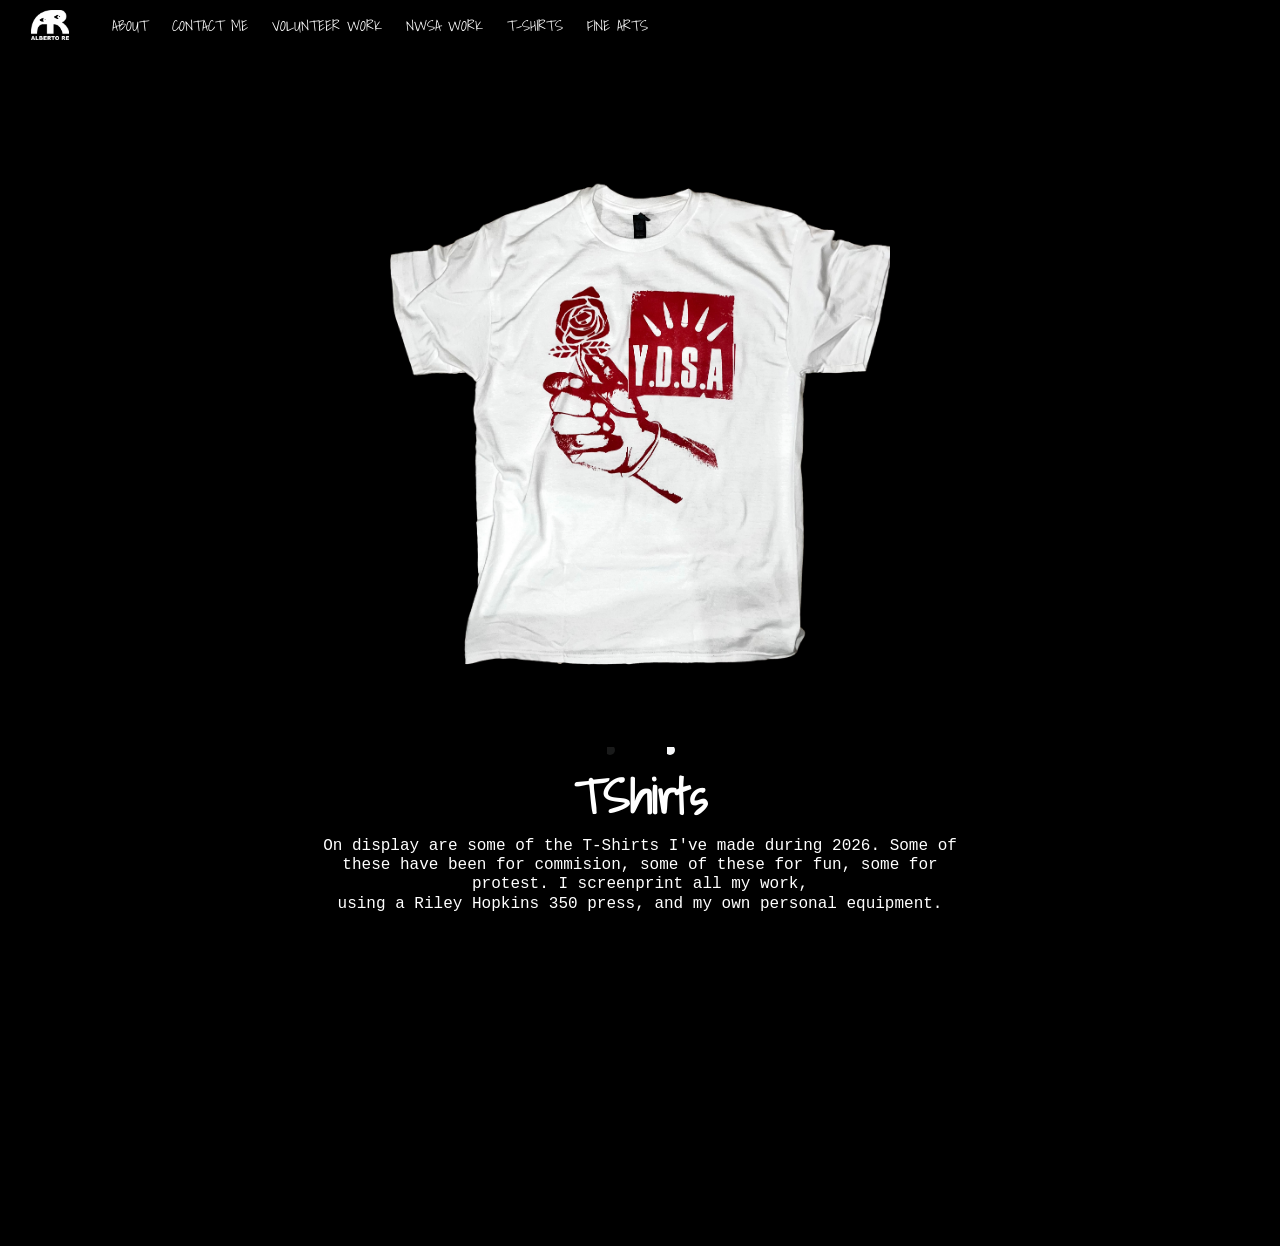
<file: Tshirts.html>
<!DOCTYPE html>
<html lang="en">
<meta name="viewport" content="width=device-width, initial-scale=1.0">
<link rel="icon" type="image/x-icon" href="favicon.ico">
<link rel="stylesheet" href="style.css">
<body style="background-color:black;"></body>
<style> @import url('https://fonts.googleapis.com/css2?family=Rock+Salt&family=Shadows+Into+Light&display=swap'); </style>

<title> T-shirts</title>
<body>


    <!--  NAVIGATION BAR -->
    <header>
        <nav>
            <a href="index.html" class="logo"></a>
            <input class="menu-btn" type="checkbox" id="menu-btn">
            <label class="menu-icon" for="menu-btn"><span class="navicon"></span></label>
            <ul class="menu">
                <li><a href="About.html" class="active">ABOUT</a></li>
                <li><a href="ContactMe.html">CONTACT ME</a></li>
                <li><a href="VolunteerWork.html">VOLUNTEER WORK</a></li>
                <li><a href="NWSAWork.html">NWSA WORK</a></li>
                <li><a href="Tshirts.html">T-SHIRTS</a></li>
                <li><a href="FineArtsWork.html">FINE ARTS</a></li>
            </ul>
        </nav>
    </header>
<!--  NAVIGATION BAR -->
  

<div class="carousel_container"> </div>
        
        <div class="carousel carousel--centered">
            
            <div class=carousel__item>  <img src="Portfolio site images\SHIRTS\YDSA-2.png" width="100%" height="90%"> </div>
            <div class=carousel__item> <img src="Portfolio site images\SHIRTS\FUCKICE.png" alt="Fuck Ice T-shirt, made for BOOMBOX vending event." width="100%" height="carousel-item"> </div>

            
            <div class="carousel__nav"></div>
        </div>

   		<div class="VolunteerTextWrapper"> 
		<h1> TShirts </h1> 

		<p> 
            On display are some of the T-Shirts I've made during 2026. Some of these have been for commision, some of these for fun, some for protest. I screenprint all my work, <br>
            using a Riley Hopkins 350 press, and my own personal equipment. 
            

		</p>

<div style="padding-top: 300px;">
</div>


<script src="main.js"></script>
 

</body>
</file>
<file: style.css>
CSS Reset
/*-- CSS Reset --*/
html, body, div, span, applet, object, iframe,
h1, h2, h3, h4, h5, h6, p, blockquote, pre,
a, abbr, acronym, address, big, cite, code,
del, dfn, em, img, ins, kbd, q, s, samp,
small, strike, strong, sub, sup, tt, var,
b, u, i, center,
dl, dt, dd, ol, ul, li,
fieldset, form, label, legend,
table, caption, tbody, tfoot, thead, tr, th, td,
article, aside, canvas, details, embed,
figure, figcaption, footer, header, hgroup,
menu, nav, output, ruby, section, summary,
time, mark, audio, video {
   margin: 0;
   padding: 0;
   border: 0;
   font-size: 100%;
   font: inherit;
   vertical-align: baseline;
}
/* HTML5 display-role reset for older browsers */
article, aside, details, figcaption, figure,
footer, header, hgroup, menu, nav, section {
   display: flex;
}
body {
   line-height: 1;
}

html {
  cursor: url("CURSORframe1.png") 0 0, auto;
  animation: cursor-frames 400ms steps(1, end) infinite;
}

html *:not(input):not(textarea):not([contenteditable="true"]) {
  cursor: inherit !important;
}

@keyframes cursor-frames {
  0%, 49.99% {
    cursor: url("CURSORframe1.png") 0 0, auto;
  }
  50%, 100% {
    cursor: url("CURSORframe2.png") 0 0, auto;
  }
}

ol, ul {
   list-style: none;
}
blockquote, q {
   quotes: none;
}
blockquote:before, blockquote:after,
q:before, q:after {
   content: '';
   content: none;
}
table {
   border-collapse: collapse;
   border-spacing: 0;
}










.rock-salt-regular {
   font-family: "Rock Salt", cursive;
   font-weight: 400;
   font-style: normal;
   font-kerning: 30px;
}

.shadows-into-light-regular {
   font-family: "Shadows Into Light", cursive;
   font-weight: 400;
   font-style: normal;
 }
 

p {
  orphans: 2;
}








































/* --- NAVIGATION --- */

		.logo {
         margin: 10px;
			width: 40px;
			height: 30px;
			background-image: url('ARlogoWhite.webp');
			background-size: contain;
			background-repeat: no-repeat;
			background-position: center;
		  cursor: url(CURSORframe1.png), pointer;
		}

		.logo:hover {
			background-image: url('ARlogoWhite.webp');
      cursor: url(CURSORframe1.png), pointer;
		}

		nav {
			background-color: rgb(0, 0, 0);
			box-shadow: 4px 4px 10px 0 rgba(0, 0, 0, 0.2);
			position: fixed;
			width: 100%;
			z-index: 3;
		}

		nav ul {
			margin: 0;
			padding: 0;
			list-style: none;
			overflow: hidden;
			background-color: rgb(0, 0, 0);
		}

		nav li a {
			display: inline-flex;
         float:right;
			padding: 20px 40px;
			text-decoration: none;
			color: rgb(255, 255, 255);
         font-family: 'Shadows Into Light', 'Comic Sans', Calibri, 'Trebuchet MS', sans-serif;
         font-size: large;
			font-weight: 200;
   
		}

		.active {
			background-color: #000;
			color: #fff;
		}

		nav li a:hover,
		nav .menu-btn:hover {
			background-color: #ff3c00;
			color: #fff;
      cursor: url(CURSORframe2.png), pointer;
		}

		nav .logo {
			display: block;
			float: left;
			font-size: 2em;
			padding: 10px 40px 10px 40px;
			text-decoration: none;
		}

		/* MENU */

		nav .menu {
			clear: both;
			max-height: 0;
			transition: max-height .2s ease-out;
		}

		/* MENU ICON */

		nav .menu-icon {
			cursor: pointer;
			display: flex;
			float: right;
			padding: 28px 40px;
			position: relative;
			user-select: none;
		}

		nav .menu-icon .navicon {
			background: #000;
			display: flex;
         padding-top: 10px;
			height: 4px;
			position: relative;
			transition: .2s ease-out;
			width: 24px;
		}

		nav .menu-icon .navicon:before,
		nav .menu-icon .navicon:after {
			background: #000;
			content: '';
			display: block;
			height: 100%;
			position: absolute;
			transition: all .2s ease-out;
			width: 100%;
		}

		nav .menu-icon .navicon:before {
			top: 15px;
		}

		nav .menu-icon .navicon:after {
			top: -8px;
		}

		/* MENU btn */

		nav .menu-btn {
			display: none;
		}

		nav .menu-btn:checked~.menu {
			max-height: 240px;
		}

		nav .menu-btn:checked~.menu-icon .navicon {
			background: transparent;
		}

		nav .menu-btn:checked~.menu-icon .navicon:before {
			transform: rotate(-45deg);
		}

		nav .menu-btn:checked~.menu-icon .navicon:after {
			transform: rotate(45deg);
		}

		nav .menu-btn:checked~.menu-icon:not(.steps) .navicon:before,
		nav .menu-btn:checked~.menu-icon:not(.steps) .navicon:after {
			top: 0;
		}

		/* MOBILE NAV BAR */

		@media (min-width: 48em) {
			nav li {
				float: left;
			}

			nav li a {
				padding: 22px 40px;
			}

			nav .menu {
				clear: none;
				float: right;
				max-height: none;
			}

			nav .menu-icon {
				display: none;
			}
		}
	





/* ABOUT PAGE CSS */

.link {
   color:#ffffff;
}

.link:active {

   color: rgb(255, 255, 255);
}


.link:hover {

   color:#f80b0b;

}


.AboutWrapper { 
   display: flex;
   align-items: flex-start;
   padding-top: 100px;
   gap: 2rem;
}


.Item1{
   display:flex;
   float:left;
   flex-direction: row;
   padding-left: 100px;
   height: 679px;
}

.Item2{
   display:flex;
   flex-direction: column;
   width: 360px;
   height:auto;
}
.Item3{
   display:flex;
   flex-direction: column;
   width:360px; 
   height:auto;
}

.AboutText{
   padding-top: 50px;
   flex:1;
   text-align: left;
   flex-direction: column;
   padding-right: 200px;
   
}


.VolunteerTextWrapper {


	padding-left: 400px;
	padding-right: 500px;
}


/*---- FOOTER CSS -----*/

.FooterText {
   display: flex;
   justify-content: center;
   color: #787070;
   text-align: center;

}

























      /*---- CONTACT FORM CSS -----*/



.contactButton {
	float:left;
	padding-left: 300px;
	transition: transform 180ms ease;
	display: flex;
	flex-direction: row;
}

.contactButton:hover {
	content: url('CONTACTMEBUTTON.gif');
	transform: scale(1.05);
	
}

.contactButton2 {
	padding-left: 300px;
	transition: transform 180ms ease;
	display: flex;
	justify-content: center;
	align-content: center;
	flex-direction: row;
}

.contactButton2:hover {
	content: url('CONTACTMEBUTTON.gif');
	transform: scale(1.05);
	
}

.AdditionalButton{
	display: flex;
	flex-direction: column;
	transition: transform 180ms ease;
	padding-top: 20px;
	padding-left: 100px;

}

.AdditionalButton:hover {
	display: flex;
	flex-direction: column;
	content: url('TSHIRTSBUTTONGIF.gif');
	transform: scale(1.15);
	padding-left: 100px;
	
}

.AdditionalButton2{
	transition: transform 180ms ease;
	flex-direction: column;
	padding-left: 100px;
	
}

.AdditionalButton2:hover {
	display: flex;
	content: url('VOLUNTEERBUTTONGIF.gif');
	transform: scale(1.15);
	flex-direction: column;
	padding-left: 100px;
	
	
}

body {font-family: 'Shadows Into Light', Helvetica, sans-serif; color:#ffffff ;}

* {box-sizing: border-box;}

input[type=text], select, textarea {
  width: 100%;
  padding: 12px;
  border: 1px solid #ccc;
  border-radius: 4px;
  box-sizing: border-box;
  margin-top: 30px;
  margin-bottom: 16px;
  resize: vertical;
}
.form-submit {
   background-color: #f80b0b;
   color: #ffffff;
   padding: 12px 20px;
   border: none;
   border-radius: 4px;
   cursor: pointer;
}

input[type=submit] {
  background-color: #f80b0b;
  color: white;
  padding: 12px 20px;
  border: none;
  border-radius: 4px;
  cursor: pointer;
}

input[type=submit]:hover {
  background-color: #424242;
}

.container {
  border-radius: 5px;
  background-color: #000000;
  padding-left: 500px;
  padding-right: 500px;
  padding-top: 100px;
  padding-bottom: 100px;
}

h1{
    color: #ffffff;
    font-family: 'Shadows Into Light', 'Comic Sans', Calibri, 'Trebuchet MS', sans-serif;
    font-weight: 900;
    font-size: 3em;
}

.contact
{
	padding-left: 840px;
	align-content: center;
}

.contact h1{
	font-size: 50px;
	padding-left: 30px;
	align-content: center;
}
p {
    color: #ffffff;
    line-height: 1.2em;
    margin: 50px 0px 100px 4px;
    font-family: monospace, Arial, sans-serif;
    font-size: medium;
}

.TSHIRTrow {
  display: flex;
  flex-wrap: wrap;
  padding: 0 4px;
}

.TSHIRTcolumn {
	margin-top: 100px;
  flex: 50%;
  padding: px 4px;
}

.TSHIRTcolumn img {
  margin: 50px;
  vertical-align: middle;
  height: 600px;
  width: 600px;
}

.Instagram-column {
	padding-top: 100px;
	display: flex;
	align-items: flex-start;
}

.instagram-embed {
  flex: 0 1 500px;
  width: 100%;
  max-width: 500px;
}

.Instagram-column p {

	padding-right: 200px;
	
}

.Instagram-column link {

	color:white
	
}

.Instagram-column:active {

	color:rgb(255, 0, 0)
	
}



/* GRID CSS */

.grid-container
  {
    
    display: grid;
    grid-template-columns: 4fr 2fr 3fr 3fr 2fr 4fr 4.2fr;
    grid-template-rows: 500px 500px;
    gap: 2em;
    grid-template-areas: 
    "box-1 box-1 box-2 box-2 box-3 box-3 box-7"
    "box-4 box-4 box-5 box-5 box-6 box-6 box-7" ;
    color:#f80b0b;
    padding: 100px;
    orphans: 2;
  }

.grid-container2
  {
    
    display: grid;
    grid-template-columns: 4fr 3fr 3.5fr 3.5fr 2fr 4fr 4fr;
    grid-template-rows: 500px 500px;
    gap: 2em;
    grid-template-areas: 
    "box-1 box-1 box-2 box-2 box-3 box-3 box-7"
    "box-4 box-4 box-4 box-5 box-5 box-5 box-7" ;
    color:#f80b0b;
    padding: 100px;
    orphans: 2;
  }

.grid-container3
  {
    
    display: grid;
    grid-template-columns: 4fr 3fr 3.5fr 3.5fr 2fr 4fr 4fr;
    grid-template-rows: 500px 500px;
    gap: 2em;
    grid-template-areas: 
    "box-7 box-7 box-7 box-1 box-1 box-1 box-2"
    "box-7 box-7 box-7 box-1 box-1 box-1 box-2" ;
    color:#f80b0b;
    padding: 100px;
    orphans: 2;
    padding-bottom: 200px;
  }

  .grid-container4
  {
    
    display: grid;
    grid-template-columns: 3fr 2.5fr 2.5fr 7.5fr 2fr 4fr 4fr;
    grid-template-rows: 500px 500px;
    gap: 2em;
    grid-template-areas: 
    "box-7 box-7 box-7 box-1 box-1 box-2 box-2"
    "box-7 box-7 box-7 box-1 box-1 box-2 box-2" ;
    color:#f80b0b;
    padding: 100px;
    orphans: 2;
    padding-bottom: 25px;
  }

  .grid-container5
  {
    
    display: grid;
    grid-template-columns: 3fr 3fr 3fr 2.5fr 4.5fr 1fr 4fr 2fr;
    grid-template-rows: 150px 130px 200px;
    gap: 5em;
    grid-template-areas: 
    "box-1 box-1 box-2 box-2 box-3 box-3 box-3"
    "box-1 box-1 box-2 box-2 box-3 box-3 box-3" 
    "box-4 box-4 box-5 box-5 box-6 box-6 box-9"
    "box-4 box-4 box-5 box-5 box-6 box-6 box-9"
    "box-7 box-7 box-7 box-7 box-8 box-8 box-9"
    "box-7 box-7 box-7 box-7 box-8 box-8 box-9" ;
    color:#f80b0b;
    padding: 10px;
  
    orphans: 2;
  }


    .grid-container6 { 
    
    display: grid;
    grid-template-columns: 1fr 2fr;
    grid-template-rows: 450px 100px 100px;
    gap: 1em;
    grid-template-areas: 
    " box-2 box-2 box-1 ";
    color:#f80b0b;
    padding: 10px;
    orphans: 2;
    margin: 50px;
  }

    .grid-container7 {
    display: grid;
    grid-template-columns: 1fr 1.5fr 3fr;
    grid-template-rows: 1000px 200px 200px;
    gap: 1em;
    grid-template-areas: 
    "box-z box-2 box-1 box-1 box-x"
    "box-z box-y box-c box-c box-x"
    "box-z box-y box-c box-c box-x";

    color:#f80b0b;
    padding: 10px;
    orphans: 2;
    padding-right: 250px;
    
  }

.grid-item {
  background-color: rgba(231, 0, 0, 0.0);
  padding: 1.5em;
  color: rgb(255, 255, 255);
  align-content: center;
  justify-content: center;
  object-fit: contain;
  text-align: left;
  border-radius: 1px;
  font-size: 2.1rem;
  outline: white;
  orphans: 2;
}

.grid-item img {
  
  align-content: center;
  justify-content: center;
  max-width: 120%;
  max-height: 140%;
}

.grid-item img:hover {
transition: 0.5s;
 transform: scale(1.05);
}

.grid-container5 img:hover {
transition: 0.5s;
 transform: scale(1.55);
}









/* --- CAROUSEL CSS --- */


.carousel_container {
  display: flex;
  padding-top: 100px;
  margin-left: 100px;
  float:left;
  align-content: center;
  justify-content: center;
}

.carousel {
  position: relative;
  align-content: center;
  justify-content: center;
  touch-action: pan-y;
  user-select: none;
  cursor: grab;
}

.carousel__item img {
  display:flex;
  padding-left: 0px;
  margin-left: 50px;
}

.carousel__item img:hover {
  transition: 0.5s;
  transform: scale(1.05);

}

.carousel__item {

  width: 500px;
  height: 700px;
  margin-left:600px;
  background: rgba(0, 0, 0, 0);
  padding: 1em;
  font-family: 'Shadows Into Light', 'Comic Sans', Calibri, 'Trebuchet MS', sans-serif;
  font-weight: bold;
  font-size: 2em;
  color: #ffffff;
  display:none;

}

.carousel__item--selected {

    display:block;
}


.carousel__nav {

  color: aqua;
  height: -100%;
  width:100%;
  padding: 30px, 0;
  bottom:0;
  left: 0;
  text-align: center;

}

.carousel__button {
  background-image: url(CURSOR.gif);
  width:10px;
  height:10px;
  display: inline-block;
  border-radius: 50%;
  margin: 0 25px;
  cursor:pointer;

}

.carousel__button--selected { 
  background-image: url(CURSOR.gif);

  border-radius: 50%;
  opacity: 10%;

      align-content: center;
  justify-content: center;
}


.carousel_container2 {
  display: flex;
  padding-top: 100px;
  margin-left: 100px;
  float:left;
 
}

.carousel2 {
  position: relative;
  object-fit: contain;
  width: auto;
  touch-action: pan-y;
  user-select: none;
  cursor: grab;
}

.carousel__item2 img {
  display:flex;
  padding-left: 0px;
  margin-left: 105px;
  

}

.carousel__item2 img:hover {
  transition: 0.5s;
  transform: scale(1.05);

}

.carousel__item2 {

  width: 500px;
  height: 700px;
  margin-left:600px;
  background: rgba(0, 0, 0, 0);
  padding: 1em;
  font-family: 'Shadows Into Light', 'Comic Sans', Calibri, 'Trebuchet MS', sans-serif;
  font-weight: bold;
  font-size: 2em;
  color: #ffffff;
  display:none;

}

.carousel__item--selected2 {

    display:block;
}


.carousel__nav2 {

  color: aqua;
  height: -100%;
  width:100%;
  padding: 30px, 0;
  position:absolute;
  bottom:0;
  left: 0;
  text-align: center;
}

.carousel__button2 {
  background-image: url(CURSOR.gif);
  width:10px;
  height:10px;
  display: inline-block;
  
  border-radius: 50%;
  margin: 0 25px;
  cursor:pointer;
  
}

.carousel__button--selected2 { 
  background-image: url(CURSOR.gif);
 
  opacity: 10%;
  border-radius: 50%;
  outline: 50px rgb(255, 255, 255);
 
 


}









/* --- Volunteer Text Wrapper --- */

.VolunteerTextWrapper {

  display: flex;
  align-items: center;
  gap:3rem;
  padding-right: 500px;
}

.VolunteerCarouselLayout {
  display: flex;
  align-items: left;
  gap: 3rem;
  padding: 100px;
}

.VolunteerCarouselLayout .carousel2 {
  width: 500px;
  flex: 0 0 500px;
}

.VolunteerCarouselLayout .carousel__item2 {
  box-sizing: border-box;
  width: 100%;
  margin-left: 0;
}

.VolunteerCarouselLayout .carousel__item2 img {
  display: block;
  width: 100%;
  height: auto;
  margin-left: 0;
  object-fit: contain;

  
}


/* --- MEDIA QUERIES --- */



/* @media all and (max-width: 1499px) {

	h1 {
		color: red;
	};
} */ 

@media all and (max-width:1499px) {


.carousel__item img {
  display:flex;
  padding-left: 0px;
  margin-left: -390px;

}

.carousel__item2 img {
  display:flex;
  padding-left: 0px;
  margin-left: -320px;

}


.carousel__item--selected2 img {
  display:flex;

  padding-right: 0px;

  margin-right: 100em;

}

	.SecondaryButtons {

		float: left;
		

	}
	.contactButton {
		transform: scale(100%);
		
		flex-direction: row;

		padding-left: 0%;

		margin-left: 10%;
	}

	
	.AdditionalButton {

		
		transform: scale(35%);
		width: auto;
		height: auto;
		margin-left: -40%;
		padding-bottom: 120px;

	}

	.AdditionalButton2 {
	
		transform: scale(35%);
		width: auto;
		height: auto;
		margin-left: -40%;
		margin-bottom: 100%;
	}

	.AdditionalButton:hover {
	display: flex;
	content: url('TSHIRTSBUTTONGIF.gif');
	transform: scale(.40);
	flex-direction: row;
	padding-left: 100px;
	
	margin-left: -40%;
	}
	

	.AdditionalButton2:hover {
	display: flex;
	content: url('VOLUNTEERBUTTONGIF.gif');
	transform: scale(.40);
	flex-direction: row;
	padding-left: 100px;
	margin-left: -40%;
	
	
}

/* UNDER DESKTOP SIZE PAGE LAYOUT  */



}

@media (max-width: 1499px) {
  nav li a {
    padding: 18px 12px;
    font-size: 15px;
  }

  .container {
    width: 100%;
    max-width: 100%;
    padding: 100px clamp(1rem, 8vw, 7rem);
  }

  .container h1 {
    padding-left: 0 !important;  
    text-align: center;
  }

  .carousel_container,
  .carousel_container2 {
    display: none;
  }

  .carousel,
  .carousel2 {
    width: min(100%, 500px);
    margin: 0 auto;
    float: none;
  }

  .carousel__item,
  .carousel__item2 {
    box-sizing: border-box;
    width: 100%;
    height: auto;
    min-height: 0;
    margin: 0;
    padding: 1rem;
  }

  .carousel__item img,
  .carousel__item2 img {
    display: block;
    width: 100%;
    max-width: 100%;
    height: auto !important;
    max-height: 75vh;
    margin: 0 auto;
    padding: 0;
    object-fit: contain;
  }

  .VolunteerTextWrapper {
    width: 100%;
    max-width: 800px;
    margin: 0 auto;
    padding: 1rem clamp(1rem, 5vw, 4rem);
    flex-direction: column;
    align-items: center;
    gap: 1rem;
  }

  .VolunteerTextWrapper h1,
  .VolunteerTextWrapper p {
    width: 100%;
    margin: 0;
    text-align: center;
  }

  .Instagram-column {
    flex-direction: column;
    align-items: center;
    gap: 1.5rem;
    padding: 100px 1rem 1rem;
  }

  .Instagram-column p {
    padding-right: 0;
  }
}


/* TABLET BREAK POINT */


@media (max-width: 767px) {
  .AboutWrapper {
    flex-direction: column;
    width: 100%;
    height: auto;
    margin-top: 50px;
  }

  .AboutWrapper > div:first-child {
    display: grid;
    grid-template-columns: repeat(2, minmax(0, 1fr));
    gap: 1rem;
    width: 100%;
    padding: 0 1rem;
  }

  .AboutWrapper .Item1 {
    grid-column: 1 / -1;
    width: 100%;
    max-width: 500px;
    height: auto;
    padding: 0;
    justify-self: center;
  }

  .AboutWrapper .Item2,
  .AboutWrapper .Item3 {
    width: 100%;
    max-width: 360px;
    height: auto;
    justify-self: center;
  }

  .AboutText {
    width: 100%;
    padding: 1rem;
  }

  .AboutButtons {
    display: flex;
    flex-direction: column;
    justify-content: center;
    align-items: center;
    gap: 0.5rem;
    width: 100%;
    padding: 0 1rem;
  }

  .AboutButtons a {
    display: flex;
    flex: 0 1 auto;
    justify-content: center;
    min-width: 0;
    width: min(100%, 360px);
  }

  .AboutButtons .contactButton,
  .AboutButtons .AdditionalButton,
  .AboutButtons .AdditionalButton2 {
    display: block;
    width: 100%;
    max-width: 100%;
    height: auto;
    margin: 0;
    padding: 0;
    transform: none;
  }

  .AboutButtons .AdditionalButton:hover,
  .AboutButtons .AdditionalButton2:hover {
    margin: 0;
    padding: 0;
    transform: scale(1.05);
  }

  .contactButton {
    float: none;
    max-width: 100%;
    height: auto;
    margin: 0 auto;
    padding-left: 0;
  }

  .AdditionalButton,
  .AdditionalButton2 {
    width: min(45vw, 300px);
    max-width: 100%;
    height: auto;
    margin: 0;
    padding: 0;
    transform: none;
  }

  .grid-container,
  .grid-container2,
  .grid-container3,
  .grid-container4,
  .grid-container5,
  .grid-container6,
  .grid-container7 {
    grid-template-columns: minmax(0, 1fr);
    grid-template-rows: auto;
    grid-template-areas: none;
    gap: 1.5rem;
    padding: clamp(1rem, 5vw, 4rem);
    margin: 0 auto;
  }

  .grid-item {
    grid-area: auto !important;
    min-width: 0;
    padding: 1rem;
    font-size: clamp(1rem, 2.5vw, 2.1rem);
  }

  .grid-item img {
    display: block;
    width: auto;
    max-width: 100%;
    max-height: 75vh;
    height: auto;
    margin: 1rem auto;
    object-fit: contain;
  }

  .container {
    padding: 90px 1.25rem 3rem;
  }
}






/*         MOBILE DESKTOP BREAKPOINT      */



@media (min-width: 1500px) {
  .grid-container,
  .grid-container2,
  .grid-container3,
  .grid-container4,
  .grid-container5,
  .grid-container6,
  .grid-container7 {
    max-width: 1920px;
    margin-left: auto;
    margin-right: auto;
  }

  .container {
    max-width: 1920px;
    margin-left: auto;
    margin-right: auto;
  }
}












/*         MOBILE NAV BREAKPOINT      */


@media (max-width: 767px) {
  nav {
    box-shadow: 0 4px 12px rgba(255, 255, 255, 0.2);
  }

  nav .menu-btn:checked ~ .menu {
    max-height: calc(100vh - 60px);
    overflow-y: auto;
  }

  nav li a {
    display: flex;
    float: none;
    justify-content: center;
    width: 100%;
    padding: 12px 16px;
  }

  nav .menu-icon {
    width: 64px;
    height: 60px;
    align-items: center;
    justify-content: center;
    padding: 18px 20px;
  }

  nav .menu-icon .navicon {
    display: block;
    width: 24px;
    height: 2px;
    padding: 0;
    background: #fff;
    transition: none;
  }

  nav .menu-icon .navicon:before,
  nav .menu-icon .navicon:after {
    height: 2px;
    background: #fff;
    left: 0;
    transition: none;
  }

  nav .menu-icon .navicon:before {
    top: -7px;
  }

  nav .menu-icon .navicon:after {
    top: 7px;
  }

  nav .menu-btn:checked ~ .menu-icon .navicon {
    background: #fff;
  }

  nav .menu-btn:checked ~ .menu-icon .navicon:before,
  nav .menu-btn:checked ~ .menu-icon .navicon:after {
    transform: none;
  }

  nav .menu-btn:checked ~ .menu-icon:not(.steps) .navicon:before {
    top: -7px;
  }

  nav .menu-btn:checked ~ .menu-icon:not(.steps) .navicon:after {
    top: 7px;
  }
}



/* MOBILE ABOUT PAGE LAYOUTS (IMAGE WRAPPERS) */


@media (max-width: 375px) {
  .AboutWrapper > div:first-child {
    grid-template-columns: minmax(0, 1fr);
  }

  .AboutWrapper .Item2,
  .AboutWrapper .Item3 {
    grid-column: 1;
  }

  nav li a {
    padding: 10px 12px;
  }
}

@media (min-width: 768px) and (max-width: 1499px) {
  .AboutWrapper > div:first-child {
    display: grid;
    flex: 0 1 60%;
    grid-template-columns: minmax(0, 500fr) minmax(0, 360fr);
    grid-template-rows: 319fr 360fr;
    gap: 0;
    aspect-ratio: 860 / 679;
    width: 100%;
    max-width: 860px;
    min-width: 0;
  }

  .AboutWrapper .Item1 {
    grid-column: 1;
    grid-row: 1 / span 2;
    display: block;
    width: 100%;
    height: 100%;
    padding: 0;
    float: none;
    object-fit: contain;
  }

  .AboutWrapper .Item2,
  .AboutWrapper .Item3 {
    display: block;
    width: 100%;
    height: 100%;
    object-fit: contain;
  }

  .AboutWrapper .Item2 {
    grid-column: 2;
    grid-row: 1;
  }

  .AboutWrapper .Item3 {
    grid-column: 2;
    grid-row: 2;
  }

  .AboutText {
    flex: 1 1 40%;
    min-width: 0;
    padding-right: clamp(0px, 10vw, 160px);
  }
}

/* TABLET TO DESKTOP LAYOUTS (ABOUT PAGE BUTTONS) */



@media (min-width: 768px) and (max-width: 1919px) {
  .AboutButtons {
    display: flex;
    align-items: center;
    justify-content: center;
    gap: clamp(1rem, 3vw, 3rem);
    width: 100%;
    padding: 0 clamp(1rem, 3vw, 3rem);
  }

  .AboutButtons a {
    display: flex;
    flex: 0 1 auto;
    align-items: center;
    justify-content: center;
    min-width: 0;
  }

  .AboutButtons .contactButton {
    float: none;
    width: clamp(220px, 32vw, 420px);
    max-width: 100%;
    height: auto;
    margin: 0;
    padding: 0;
    transform: none;
  }

  .AboutButtons .AdditionalButton,
  .AboutButtons .AdditionalButton2 {
    display: block;
    width: clamp(130px, 18vw, 240px);
    max-width: 100%;
    height: auto;
    margin: 0;
    padding: 0;
    transform: none;
  }

  .AboutButtons .AdditionalButton:hover,
  .AboutButtons .AdditionalButton2:hover {
    margin: 0;
    padding: 0;
    transform: scale(1.05);
  }
}

/* Keep the T-shirt and volunteer carousels centered at every viewport size. */
.carousel--centered,
.carousel2--centered {
  box-sizing: border-box;
  display: flex;
  flex-direction: column;
  align-items: center;
  width: min(calc(100% - 2rem), 500px);
  margin: 0 auto;
  float: none;
}

.carousel--centered {
  margin-top: 100px;
}

.carousel--centered .carousel__item,
.carousel2--centered .carousel__item2 {
  box-sizing: border-box;
  width: 100%;
  height: auto;
  min-height: 0;
  margin: 0;
  padding: 0;
}

.carousel--centered .carousel__item img,
.carousel2--centered .carousel__item2 img {
  display: block;
  width: 100%;
  max-width: 100%;
  height: auto !important;
  max-height: 75vh;
  margin: 0 auto !important;
  padding: 0;
  object-fit: contain;
}

.carousel--centered .carousel__nav,
.carousel2--centered .carousel__nav2 {
  position: static;
  box-sizing: border-box;
  width: 100%;
  height: auto;
  margin: 1rem 0 0;
  padding: 0;
  text-align: center;
}

.AboutButtons .contactButton:hover {
  transform: scale(1.05);
}




/* --- INDEX PAGE BUTTONS CSS ADJUSTMENTS--- */

.IndexButtons {
  display: flex;
  flex-direction: column;
  align-items: center;
  justify-content: center;
  gap: 2rem;
  width: 100%;
  min-height: 100vh;
  padding: 0 1rem;
  box-sizing: border-box;
}

.IndexButtons a {
  display: flex;
  justify-content: center;
  max-width: 100%;
}

.IndexButtons .AdditionalButton3 {
  position: relative;
  display: block;
  width: clamp(240px, 45vw, 600px);
  max-width: 100%;
  margin: 0;
  transform: none;
  transition: transform 300ms ease;
}

.IndexButtons .AdditionalButton3Image {
  display: block;
  width: 100%;
  height: auto;
  transition: opacity 300ms ease;
}

.IndexButtons .AdditionalButton3HoverImage {
  position: absolute;
  inset: 0;
  width: 100%;
  height: 100%;
  object-fit: contain;
  opacity: 0;
  pointer-events: none;
  transition: opacity 300ms ease;
}

.IndexButtons a:hover .AdditionalButton3,
.IndexButtons a:focus-visible .AdditionalButton3 {
  transform: scale(1.05);
}

.IndexButtons a:hover .AdditionalButton3HoverImage,
.IndexButtons a:focus-visible .AdditionalButton3HoverImage {
  opacity: 1;
}

.IndexButtons a:hover .AdditionalButton3Image,
.IndexButtons a:focus-visible .AdditionalButton3Image {
  opacity: 0;
}









/*     BREAKPOINTS ARE AS FOLLOWS:


DESKTOP: 1500 PIXELS W

TABLET: 767 PIXELS W

MOBILE: 375 PIXELS W











*/
</file>
